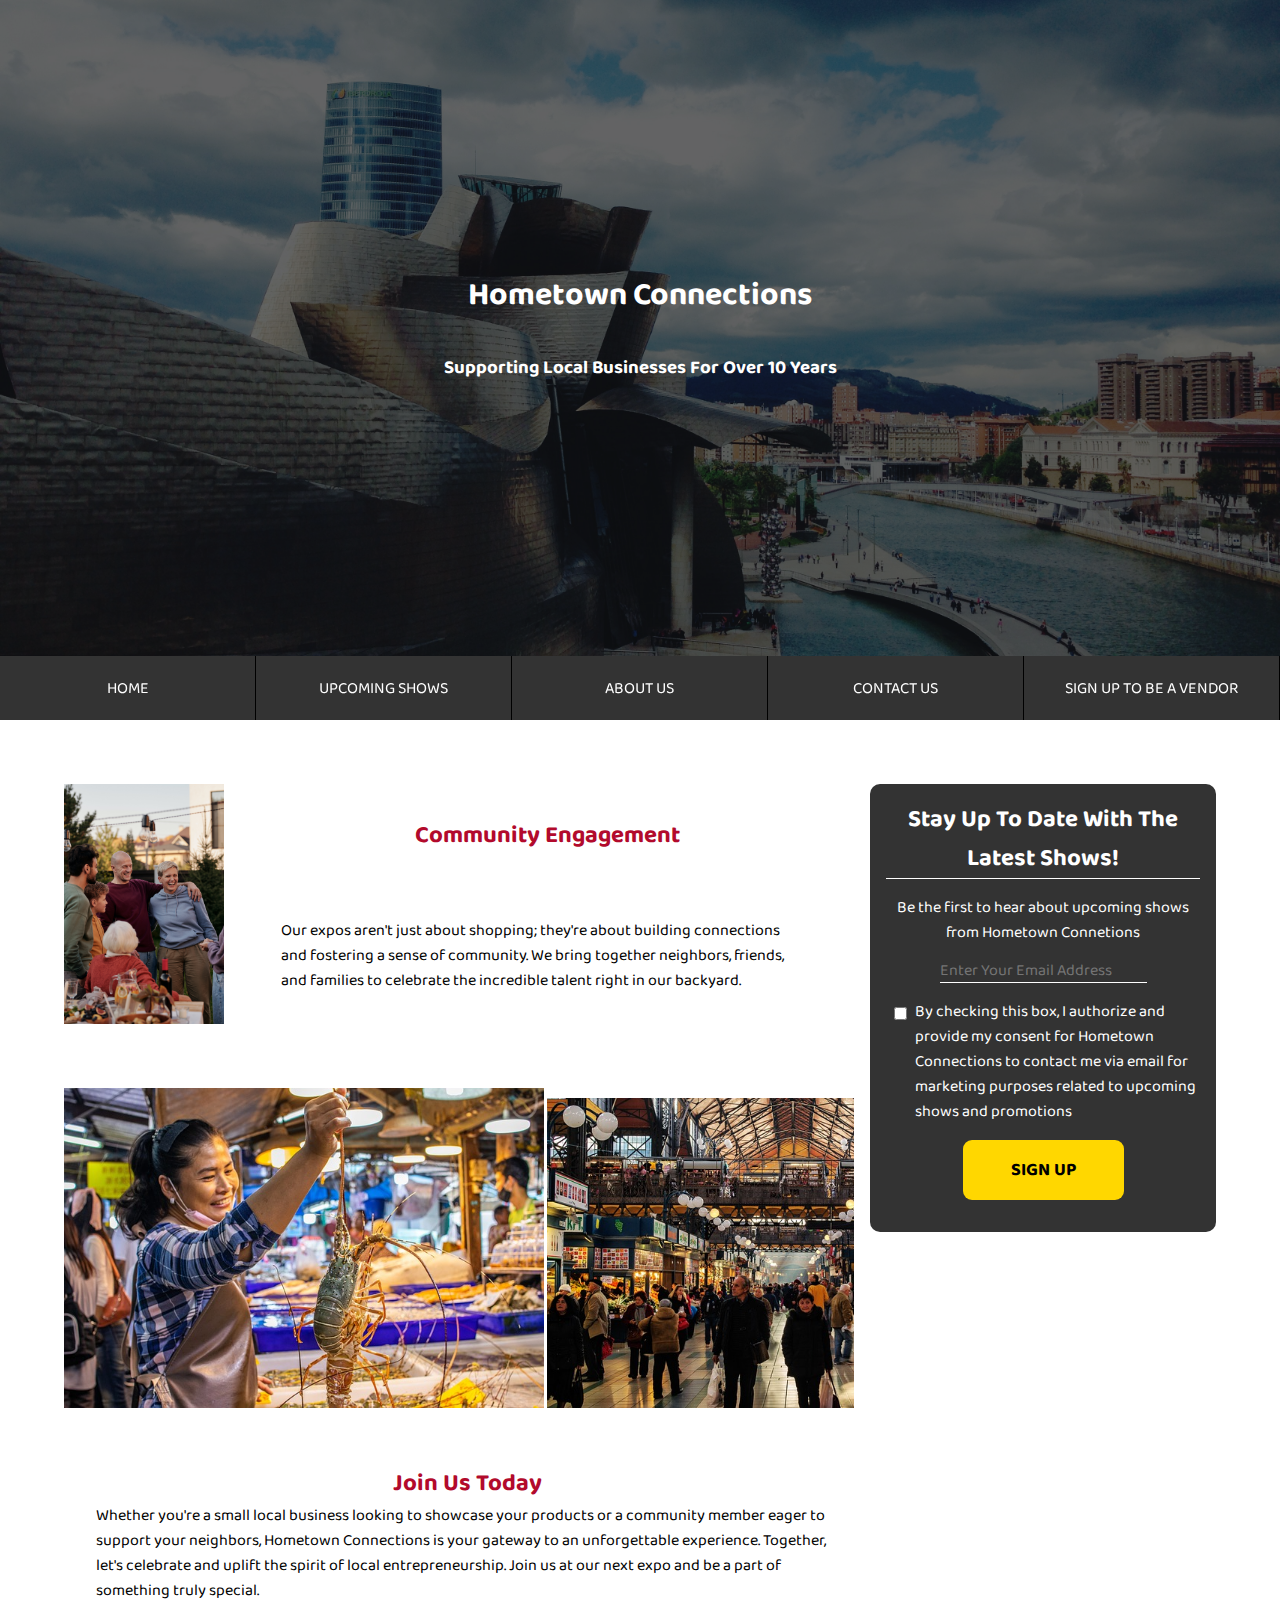
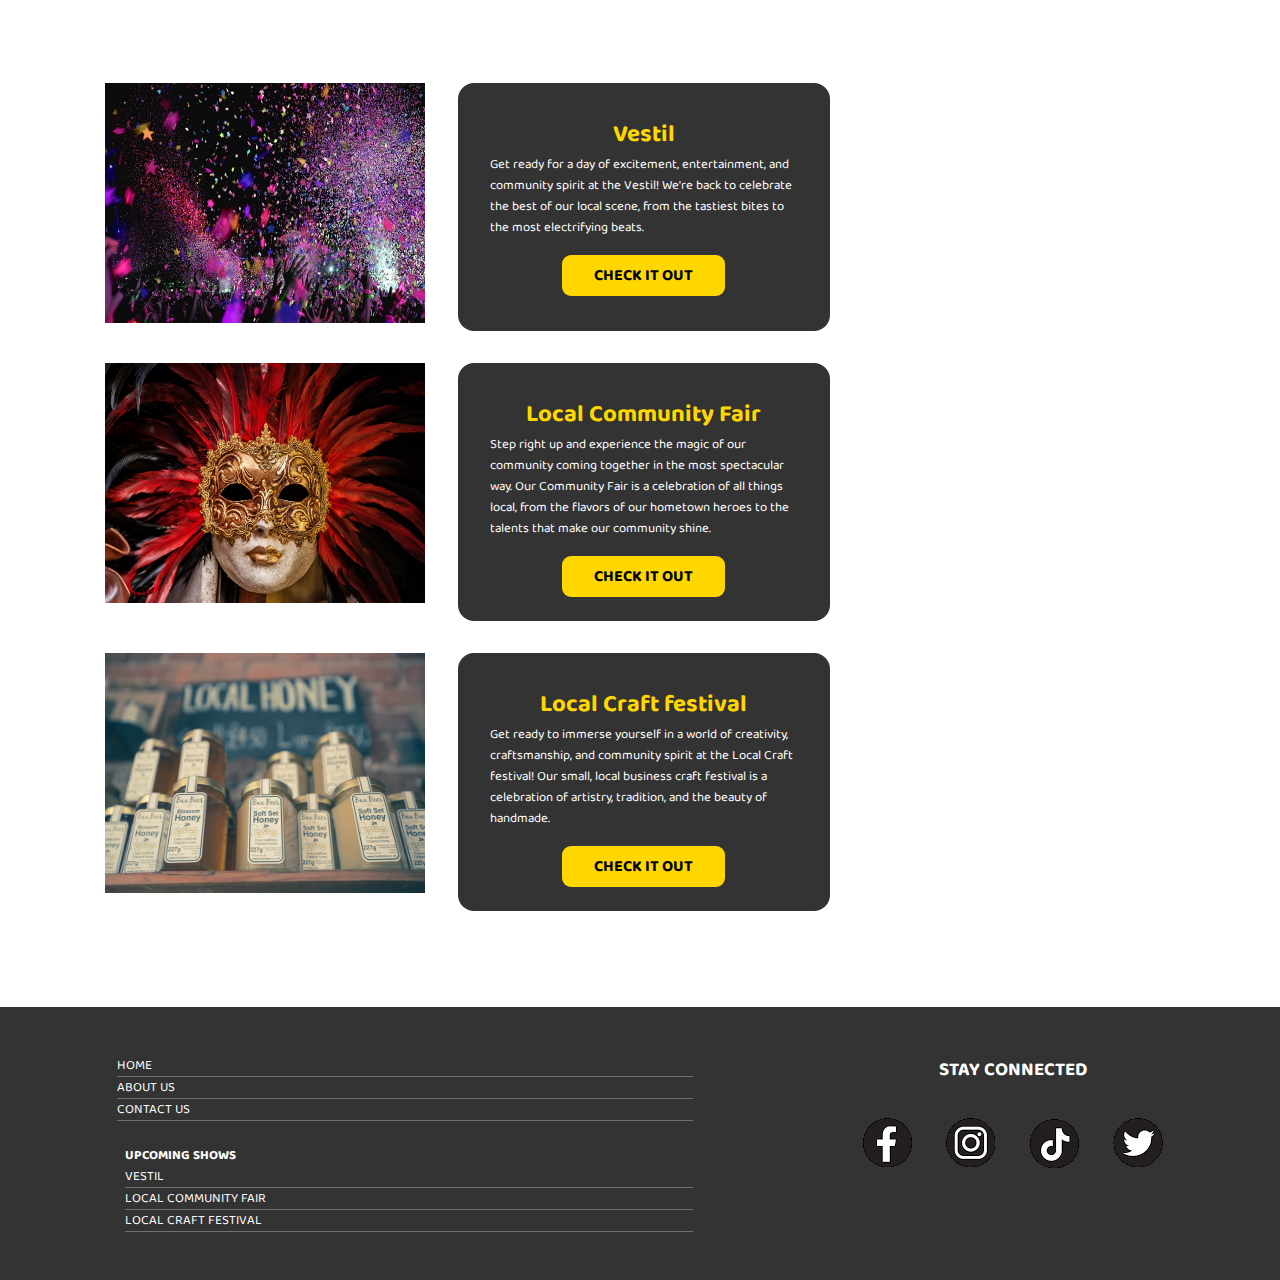
<file: index.html>
<!DOCTYPE html>
<html lang="en">
<head>
    <meta charset="UTF-8">
    <meta http-equiv="X-UA-Compatible" content="IE=edge">
    <meta name="viewport" content="width=device-width, initial-scale=1.0">
    <meta name="description" content=Local Vendors, Shop small and supprt your local businesses!>
    
    <link rel="stylesheet" href="./index.css">
    <link rel="shortcut icon" href="./images/favicon.ico" type="image/x-icon">
    <script defer src="nav.js"></script>
    
    <title>Hometown Connections</title>

    <!-- google font -->
    <link rel="preconnect" href="https://fonts.googleapis.com">
    <link rel="preconnect" href="https://fonts.gstatic.com" crossorigin>
    <link href="https://fonts.googleapis.com/css2?family=Baloo+2&family=Dancing+Script&family=Pacifico&display=swap" rel="stylesheet">

</head>
<body>
    <header class="home-header">
        <div class="background-cover"></div>
        <div class="background"></div>

        <h1>Hometown Connections</h1>
        <h3>Supporting Local Businesses For Over 10 Years</h3>

        <nav>
            <div id="menu-btn">
                <div class="bar bar1"></div>
                <div class="bar bar2"></div>
                <div class="bar bar3"></div>
            </div>
            <aside id="nav-links">
                <a href="./index.html">HOME</a>
                <button id="drop-down">UPCOMING SHOWS</button>
                    <div id="drop-down-menu">
                        <a href="./shows/vestil.html">VESTIL</a>
                        <a href="./shows/local-community-fair.html">LOCAL COMMUNITY FAIR</a>
                        <a href="./shows/local-craft-festival.html">LOCAL CRAFT FESTIVAL</a>
                    </div>
                <a href="./other-html/about-us.html">ABOUT US</a>
                <a href="./other-html/contact-us.html">CONTACT US</a>
                <a href="./other-html/vendor-signup.html">SIGN UP TO BE A VENDOR</a>
            </aside>
        </nav>
    </header>
    

<div class="full-screen-wrapper">
    <div class="full-screen">
        <section class="main-content">
            <h2 class="main-content-title">Community Engagement</h2>
            <img src="./images/fanily-outdoor.jpg" alt="family outside laughing">
            <p class="main-content-text">
                Our expos aren't just about shopping; they're about building connections and fostering a sense of community. We bring together neighbors, friends, and families to celebrate the incredible talent right in our backyard.
            </p>
        </section>

        <section class="carousel-wrapper">
            <div class="carousel">
                <img src="./images/vendor1.jpg" alt="Vendor Selling Homemade Crafts">
                <img src="./images/vendor2.jpg" alt="Expo Marketpalce">
                <img src="./images/vendor3.jpg" alt="Expo Marketpalce">
                <img src="./images/vendor4.jpg" alt="Food Vendor">
                <img src="./images/vendor5.jpg" alt="Vendor selling homemade jams">
                <img src="./images/vendor1.jpg" alt="vendor selling homemade crafts">
            </div>
        </section>

        <section class="sub-main-content">
            <h2>Join Us Today</h2>
            <p>
                Whether you're a small local business looking to showcase your products or a community member eager to support your neighbors, Hometown Connections is your gateway to an unforgettable experience.

                Together, let's celebrate and uplift the spirit of local entrepreneurship. Join us at our next expo and be a part of something truly special.
            </p>
        </section>

        
        <div id="show-link-wrapper">
            <div class="show-link">
                <a href="./shows/vestil.html"><img src="./images/festival.jpg" alt="festival"></a>

                <div class="show-link-text">
                    <h2>Vestil</h2>
                    <p>
                        Get ready for a day of excitement, entertainment, and community spirit at the Vestil! We're back to celebrate the best of our local scene, from the tastiest bites to the most electrifying beats.
                    </p><br>

                    <a href="./shows/vestil.html">CHECK IT OUT</a>
                </div>
            </div>

            <div class="show-link">
                <a href="./shows/local-community-fair.html"><img src="./images/mask.jpg" alt="Mask"></a>

                <div class="show-link-text">
                    <h2>Local Community Fair</h2>
                    <p>
                        Step right up and experience the magic of our community coming together in the most spectacular way. Our Community Fair is a celebration of all things local, from the flavors of our hometown heroes to the talents that make our community shine.
                    </p><br>

                    <a href="./shows/local-community-fair.html">CHECK IT OUT</a>
                </div>
            </div>

            <div class="show-link">
                <a href="./shows/local-craft-festival.html"><img src="./images/jams.jpg" alt="Signs hanging on a tree"></a>

                <div class="show-link-text">
                    <h2>Local Craft festival</h2>
                    <p>
                        Get ready to immerse yourself in a world of creativity, craftsmanship, and community spirit at the Local Craft festival! Our small, local business craft festival is a celebration of artistry, tradition, and the beauty of handmade.
                    </p><br>

                    <a href="./shows/local-craft-festival.html">CHECK IT OUT</a>
                </div>
            </div>
        </div>
    </div>

    <form action="" class="email-collector">
        <h2>Stay Up To Date With The Latest Shows!</h2>
        <p>Be the first to hear about upcoming shows from Hometown Connetions</p>
        <input type="text" placeholder="Enter Your Email Address" autocomplete="email" id="email"
        name="email" required>
        <div class="terms">
            <input type="checkbox" name="terms" id="terms" required>
            <p>
                By checking this box, I authorize and provide my consent for Hometown Connections to contact me via email for marketing purposes related to upcoming shows and promotions
            </p>
        </div>
        <input id="submit" type="submit" value="SIGN UP">
    </form>
</div>
 
    <footer>
        <div class="footer-links">
            <a href="./index.html">HOME</a>
            <a href="./other-html/about-us.html">ABOUT US</a>
            <a href="./other-html/contact-us.html">CONTACT US</a>

            <div class="new-shows">
                <p>UPCOMING SHOWS</p>
                <a href="./shows/vestil.html">VESTIL</a>
                <a href="./shows/local-community-fair.html">LOCAL COMMUNITY FAIR</a>
                <a href="./shows/local-craft-festival.html">LOCAL CRAFT FESTIVAL</a>
            </div>
        </div>

        <div class="social-wrapper">
            <h3>STAY CONNECTED</h3>
            <div class="social-links">
                <a href="#"><img src="./images/facebook.png" alt="Facebook Link"></a>
                <a href="#"><img src="./images/instagram.png" alt="Instagram Link"></a>
                <a href="#"><img src="./images/ticktok.png" alt="Tiktok Link"></a>
                <a href="#"><img src="./images/twitter.png" alt="Twitter Link"></a>
            </div>
        </div>  
    </footer>  
</body>
</html>
</file>
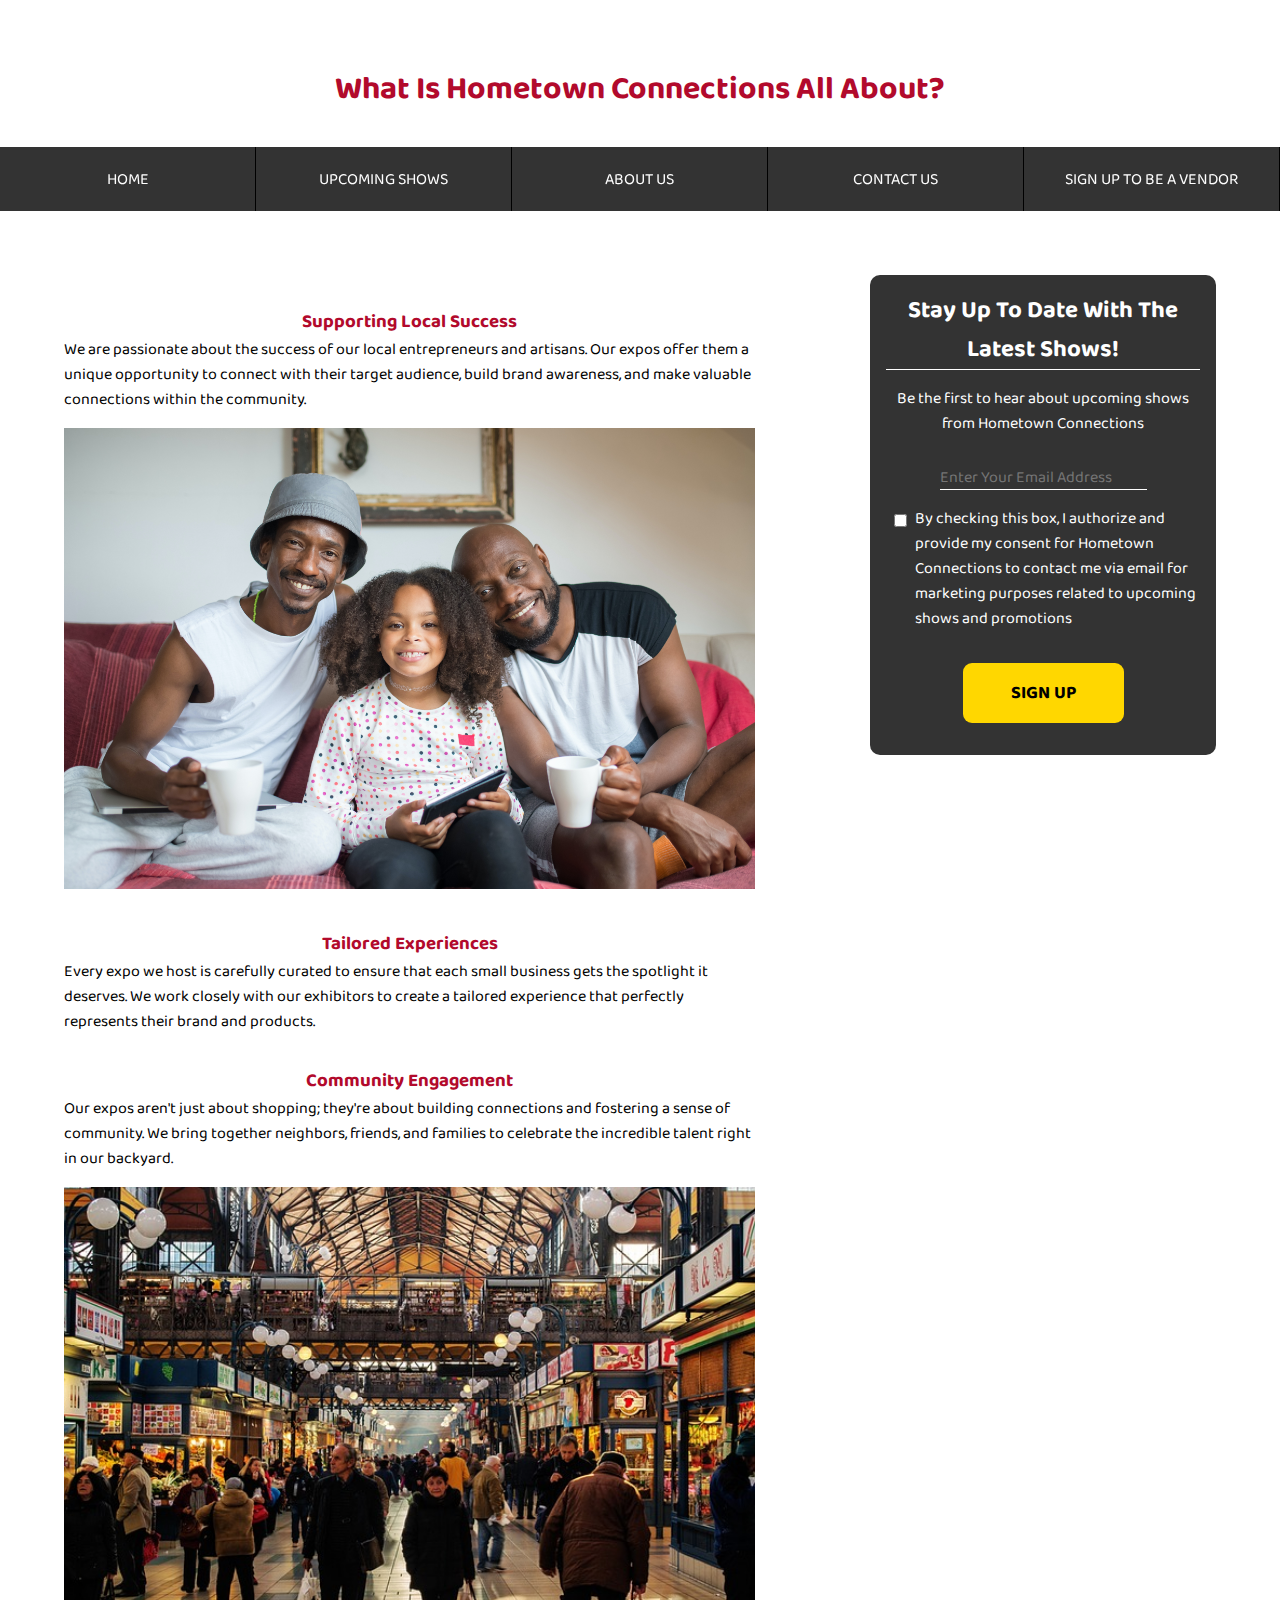
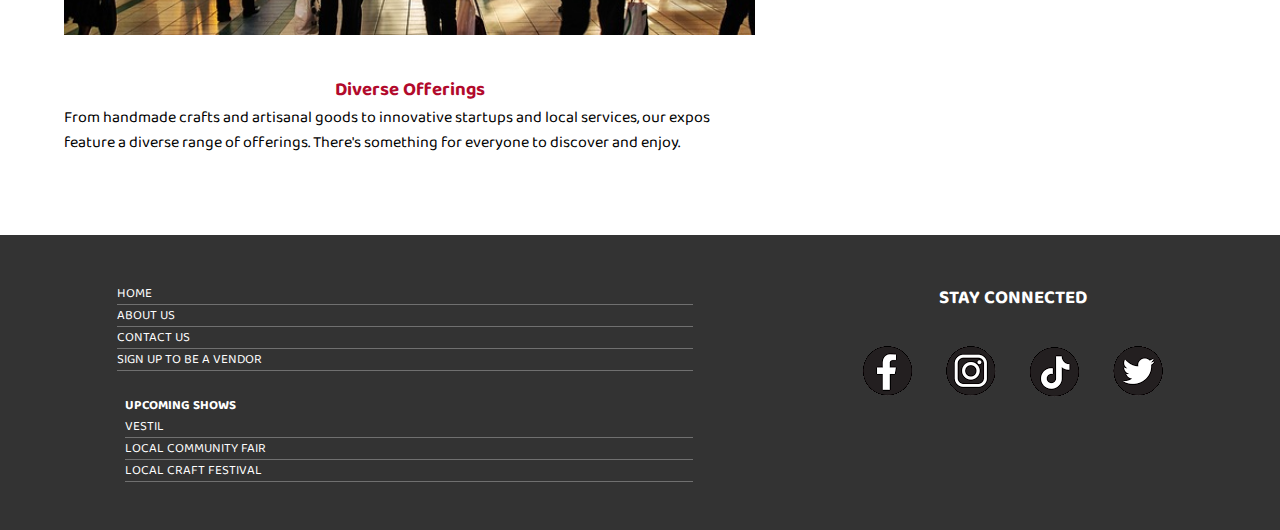
<file: other-html/about-us.html>
<!DOCTYPE html>
<html lang="en">
<head>
    <meta charset="UTF-8">
    <meta http-equiv="X-UA-Compatible" content="IE=edge">
    <meta name="viewport" content="width=device-width, initial-scale=1.0">
    <meta name="description" content=Local Vendors, Shop small and supprt your local businesses!>

    <link rel="stylesheet" href="../index.css">
    <link rel="stylesheet" href="../other-css/aboutus.css">
    <link rel="shortcut icon" href="../images/favicon.ico" type="image/x-icon">
    <script defer src="../nav.js"></script>

    <title>Hometown Connections</title>

    <!-- google font -->
    <link rel="preconnect" href="https://fonts.googleapis.com">
    <link rel="preconnect" href="https://fonts.gstatic.com" crossorigin>
    <link href="https://fonts.googleapis.com/css2?family=Baloo+2&family=Dancing+Script&family=Pacifico&display=swap" rel="stylesheet">

</head>
<body>   
    <header class="aboutus-header">
        <nav>
            <div id="menu-btn">
                <div class="bar bar1"></div>
                <div class="bar bar2"></div>
                <div class="bar bar3"></div>
            </div>
            <aside id="nav-links">
                <a href="../index.html">HOME</a>
                <button id="drop-down">UPCOMING SHOWS</button>
                <div id="drop-down-menu">
                    <a href="../shows/vestil.html">VESTIL</a>
                    <a href="../shows/local-community-fair.html">LOCAL COMMUNITY FAIR</a>
                    <a href="../shows/local-craft-festival.html">LOCAL CRAFT FESTIVAL</a>
                </div>
                <a href="./about-us.html">ABOUT US</a>
                <a href="./contact-us.html">CONTACT US</a>
                <a href="./vendor-signup.html">SIGN UP TO BE A VENDOR</a>
            </aside>
        </nav>
        
        <h1>What Is Hometown Connections All About?</h1>
    </header>
    
    <section class="about-us-content-wrapper">
        <div class="about-us-content">
        <div class="about-us-item">
            <h3>Supporting Local Success</h3>
            <p>
                We are passionate about the success of our local entrepreneurs and artisans. Our expos offer them a unique opportunity to connect with their target audience, build brand awareness, and make valuable connections within the community.
            </p>
        </div>
        <img class="about-us-img" src="../images/family-indoor.jpg" alt="family sitting on couch">

        <div class="about-us-item">
            <h3>Tailored Experiences</h3>
            <p>
                Every expo we host is carefully curated to ensure that each small business gets the spotlight it deserves. We work closely with our exhibitors to create a tailored experience that perfectly represents their brand and products.
            </p>
        </div>

        <div class="about-us-item">
            <h3>Community Engagement</h3>
            <p>
                Our expos aren't just about shopping; they're about building connections and fostering a sense of community. We bring together neighbors, friends, and families to celebrate the incredible talent right in our backyard.
            </p>
        </div>
        <img src="../images/vendor2.jpg" alt="small business Expo" class="about-us-img">

        <div class="about-us-item">
            <h3>Diverse Offerings</h3>
            <p>
                From handmade crafts and artisanal goods to innovative startups and local services, our expos feature a diverse range of offerings. There's something for everyone to discover and enjoy.
            </p>
        </div>
    </div>
        <form action="" class="email-collector">
            <h2>Stay Up To Date With The Latest Shows!</h2>
            <p>Be the first to hear about upcoming shows from Hometown Connections  </p>
            <input type="text" placeholder="Enter Your Email Address" autocomplete="email" id="email"
            name="email" required>
            <div class="terms">
                <input type="checkbox" name="terms" id="terms" required>
                <p>
                    By checking this box, I authorize and provide my consent for Hometown Connections to contact me via email for marketing purposes related to upcoming shows and promotions
                </p>
            </div>
            <input id="submit" type="submit" value="SIGN UP">
        </form>
    </section>

    

    <footer>
        <div class="footer-links">
            <a href="../index.html">HOME</a>
            <a href="./about-us.html">ABOUT US</a>
            <a href="./contact-us.html">CONTACT US</a>
            <a href="./vendor-signup.html">SIGN UP TO BE A VENDOR</a>

            <div class="new-shows">
                <p>UPCOMING SHOWS</p>
                <a href="../shows/vestil.html">VESTIL</a>
                <a href="../shows/local-community-fair.html">LOCAL COMMUNITY FAIR</a>
                <a href="../shows/local-craft-festival.html">LOCAL CRAFT FESTIVAL</a>
            </div>
        </div>

        <div class="social-wrapper">
            <h3>STAY CONNECTED</h3>
            <div class="social-links">
                <a href="#"><img src="../images/facebook.png" alt="Facebook Link"></a>
                <a href="#"><img src="../images/instagram.png" alt="Instagram Link"></a>
                <a href="#"><img src="../images/ticktok.png" alt="Tiktok Link"></a>
                <a href="#"><img src="../images/twitter.png" alt="Twitter Link"></a>
            </div>
        </div>  
    </footer>
</body>
</html>
</file>
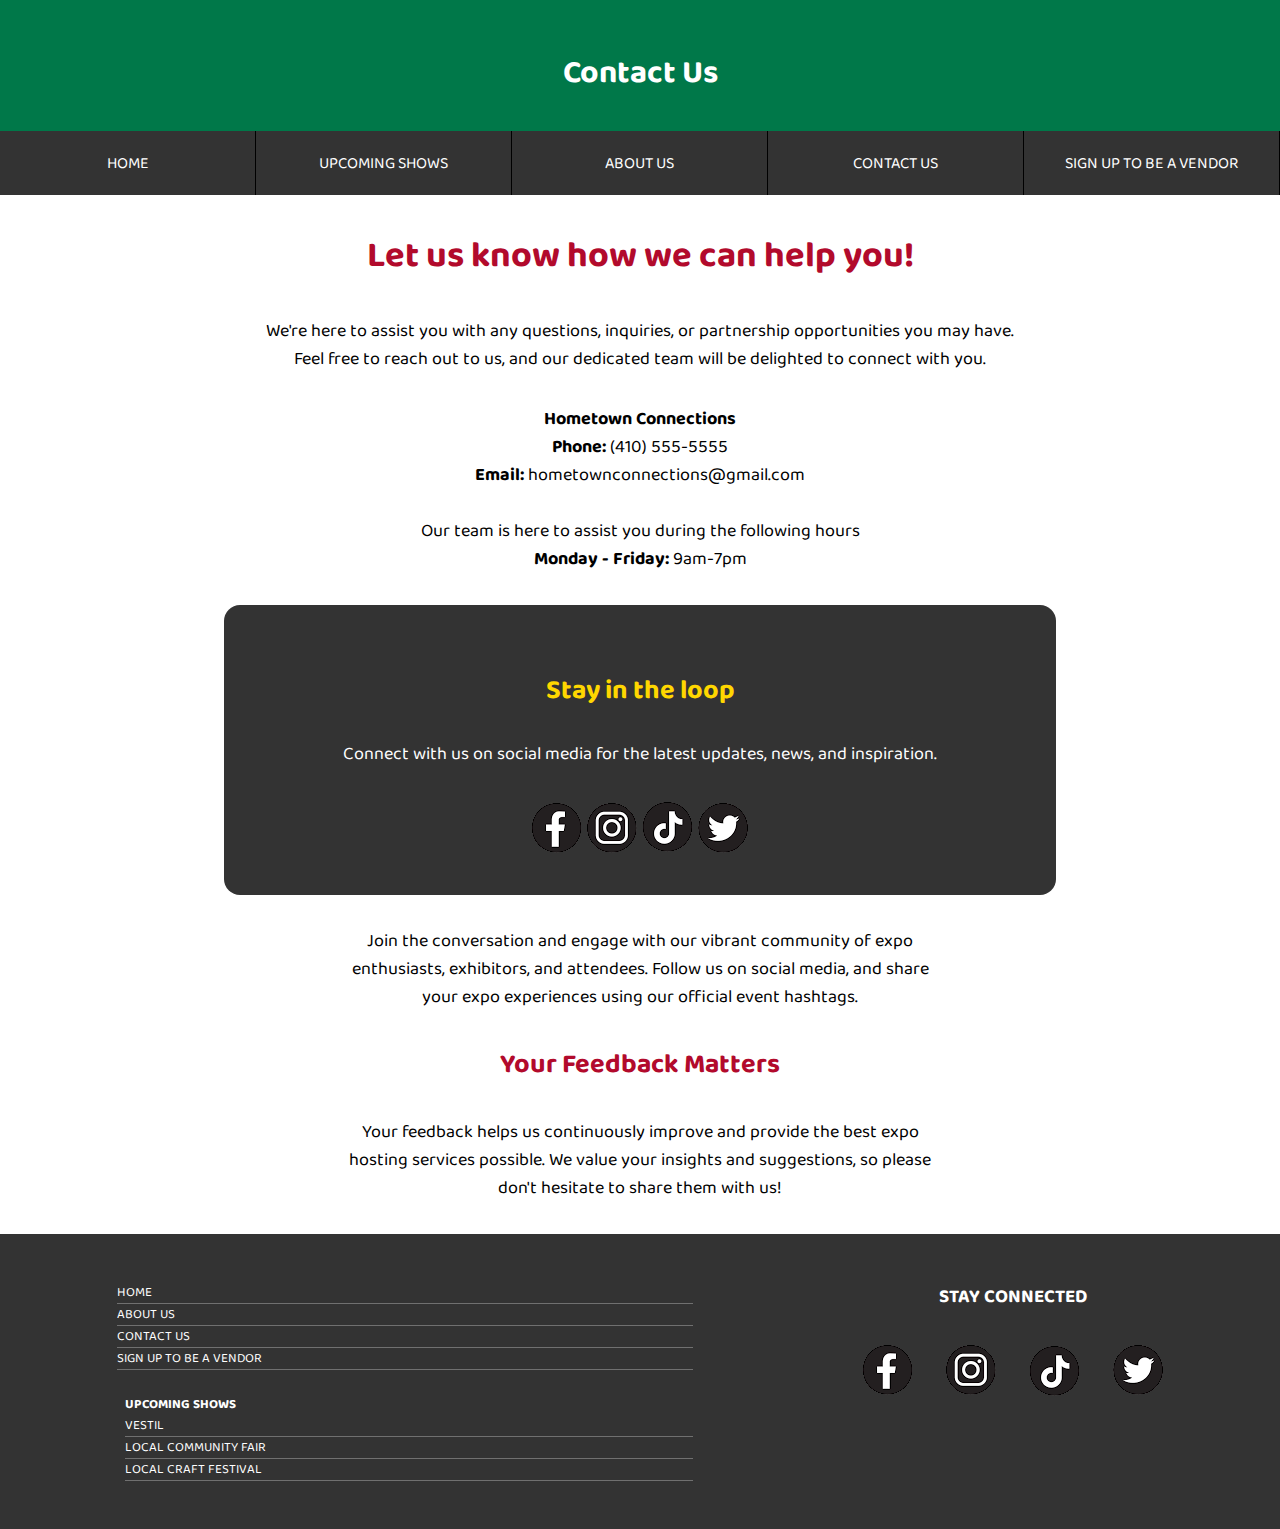
<file: other-html/contact-us.html>
<!DOCTYPE html>
<html lang="en">
<head>
    <meta charset="UTF-8">
    <meta http-equiv="X-UA-Compatible" content="IE=edge">
    <meta name="viewport" content="width=device-width, initial-scale=1.0">
    <meta name="description" content=Local Vendors, Shop small and supprt your local businesses!>

    <link rel="stylesheet" href="../index.css">
    <link rel="stylesheet" href="../other-css/contact-us.css">
    <link rel="shortcut icon" href="../images/favicon.ico" type="image/x-icon">
    <script defer src="../nav.js"></script>

    <title>Hometown Connections</title>

    <!-- google font -->
    <link rel="preconnect" href="https://fonts.googleapis.com">
    <link rel="preconnect" href="https://fonts.gstatic.com" crossorigin>
    <link href="https://fonts.googleapis.com/css2?family=Baloo+2&family=Dancing+Script&family=Pacifico&display=swap" rel="stylesheet">

</head>
<body>
    <header class="contact-us-header">
        <h1>Contact Us</h1>
        <nav>
            <div id="menu-btn">
                <div class="bar bar1"></div>
                <div class="bar bar2"></div>
                <div class="bar bar3"></div>
            </div>
            <aside id="nav-links">
                <a href="../index.html">HOME</a>
                <button id="drop-down">UPCOMING SHOWS</button>
                <div id="drop-down-menu">
                    <a href="../shows/vestil.html">VESTIL</a>
                    <a href="../shows/local-community-fair.html">LOCAL COMMUNITY FAIR</a>
                    <a href="../shows/local-craft-festival.html">LOCAL CRAFT FESTIVAL</a>
                </div>
                <a href="./about-us.html">ABOUT US</a>
                <a href="./contact-us.html">CONTACT US</a>
                <a href="./vendor-signup.html">SIGN UP TO BE A VENDOR</a>
            </aside>
        </nav>
    </header>

    <section class="contact-us-content">
        <h1>Let us know how we can help you!</h1>
        <p class="top">
            We're here to assist you with any questions, inquiries, or partnership opportunities you may have. Feel free to reach out to us, and our dedicated team will be delighted to connect with you.
        </p>
        <div class="contact-wrapper">
            <p class="contact-info">
                <b>Hometown Connections</b><br>
                <b>Phone:</b> (410) 555-5555 <br>
                <b>Email:</b> hometownconnections@gmail.com <br><br>
                    
                Our team is here to assist you during the following hours
                <br>
                <b>Monday - Friday:</b> 9am-7pm
            </p>
            <div class="link-wrapper">
                <div class="social-text-wrapper">
                    <p>
                    <h2>Stay in the loop</h2><br> 
                        Connect with us on social media for the latest updates, news, and inspiration.
                    </p>
                </div>
                <a href="#"><img src="../images/facebook.png" alt="Facebook"></a>
                <a href="#"><img src="../images/instagram.png" alt="Instagram"></a>
                <a href="#"><img src="../images/ticktok.png" alt="ticktok"></a>
                <a href="#"><img src="../images/twitter.png" alt="twitter"></a>
            </div>
        </div>
        <div class="full-screen">
            <p class="grid-item1">
                Join the conversation and engage with our vibrant community of expo enthusiasts, exhibitors, and attendees. Follow us on social media, and share your expo experiences using our official event hashtags.
            </p>
            <h2 class="grid-item2">Your Feedback Matters</h2>
            <p class="grid-item3">
                Your feedback helps us continuously improve and provide the best expo hosting services possible. We value your insights and suggestions, so please don't hesitate to share them with us!
            </p>
        </div>
 

    </section>

    
    <footer>
        <div class="footer-links">
            <a href="../index.html">HOME</a>
            <a href="./about-us.html">ABOUT US</a>
            <a href="./contact-us.html">CONTACT US</a>
            <a href="./vendor-signup.html">SIGN UP TO BE A VENDOR</a>

            <div class="new-shows">
                <p>UPCOMING SHOWS</p>
                <a href="../shows/vestil.html">VESTIL</a>
                <a href="../shows/local-community-fair.html">LOCAL COMMUNITY FAIR</a>
                <a href="../shows/local-craft-festival.html">LOCAL CRAFT FESTIVAL</a>
            </div>
        </div>

        <div class="social-wrapper">
            <h3>STAY CONNECTED</h3>
            <div class="social-links">
                <a href="#"><img src="../images/facebook.png" alt="Facebook Link"></a>
                <a href="#"><img src="../images/instagram.png" alt="Instagram Link"></a>
                <a href="#"><img src="../images/ticktok.png" alt="Tiktok Link"></a>
                <a href="#"><img src="../images/twitter.png" alt="Twitter Link"></a>
            </div>
        </div>  
    </footer>    
</body>
</html>
</file>
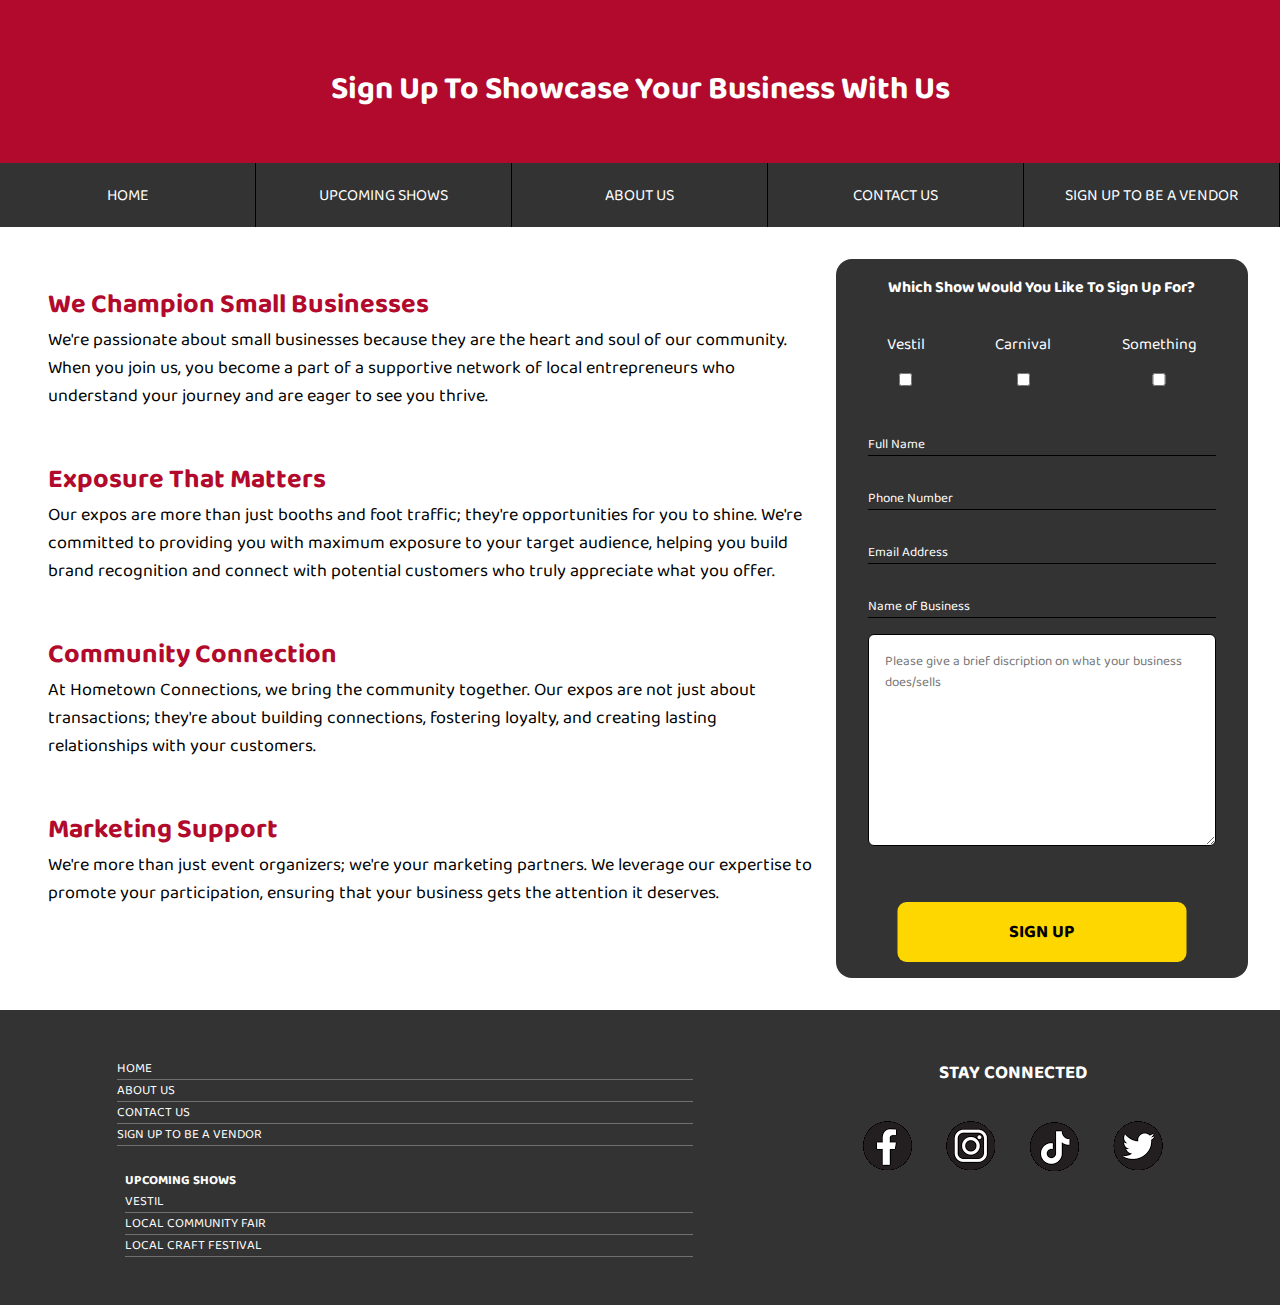
<file: other-html/vendor-signup.html>
<!DOCTYPE html>
<html lang="en">
<head>
    <meta charset="UTF-8">
    <meta http-equiv="X-UA-Compatible" content="IE=edge">
    <meta name="viewport" content="width=device-width, initial-scale=1.0">
    <meta name="description" content=Local Vendors, Shop small and supprt your local businesses!>

    <link rel="stylesheet" href="../index.css">
    <link rel="stylesheet" href="../other-css/vendor-signup.css">
    <link rel="shortcut icon" href="../images/favicon.ico" type="image/x-icon">
    <script defer src="../nav.js"></script>

    <title>Hometown Connections</title>

    <!-- google font -->
    <link rel="preconnect" href="https://fonts.googleapis.com">
    <link rel="preconnect" href="https://fonts.gstatic.com" crossorigin>
    <link href="https://fonts.googleapis.com/css2?family=Baloo+2&family=Dancing+Script&family=Pacifico&display=swap" rel="stylesheet">

</head>
<body>
    <header class="sign-up-header">
        <h1>Sign Up To Showcase Your Business With Us</h1>
        <nav>
            <div id="menu-btn">
                <div class="bar bar1"></div>
                <div class="bar bar2"></div>
                <div class="bar bar3"></div>
            </div>
            <aside id="nav-links">
                <a href="../index.html">HOME</a>
                <button id="drop-down">UPCOMING SHOWS</button>
                <div id="drop-down-menu">
                    <a href="../shows/vestil.html">VESTIL</a>
                    <a href="../shows/local-community-fair.html">LOCAL COMMUNITY FAIR</a>
                    <a href="../shows/local-craft-festival.html">LOCAL CRAFT FESTIVAL</a>
                </div>
                <a href="./about-us.html">ABOUT US</a>
                <a href="./contact-us.html">CONTACT US</a>
                <a href="./vendor-signup.html">SIGN UP TO BE A VENDOR</a>
            </aside>
        </nav>
    </header>

<section class="signup-wrapper">
    <article class="content">
        <h2>We Champion Small Businesses</h2>
        <p>
            We're passionate about small businesses because they are the heart and soul of our community. When you join us, you become a part of a supportive network of local entrepreneurs who understand your journey and are eager to see you thrive.
        </p>

        <h2>Exposure That Matters</h2>
        <p>
            Our expos are more than just booths and foot traffic; they're opportunities for you to shine. We're committed to providing you with maximum exposure to your target audience, helping you build brand recognition and connect with potential customers who truly appreciate what you offer.
        </p>

        <h2>Community Connection</h2>
        <p>
            At Hometown Connections, we bring the community together. Our expos are not just about transactions; they're about building connections, fostering loyalty, and creating lasting relationships with your customers.
        </p>

        <h2>Marketing Support</h2>
        <p>
            We're more than just event organizers; we're your marketing partners. We leverage our expertise to promote your participation, ensuring that your business gets the attention it deserves.
        </p>

    </article>
    <form action="" id="form">
        <h4 for="show">Which Show Would You Like To Sign Up For?</h4>

        <div class="show-selection">
            <label for="vestil">Vestil<input type="checkbox" id="vestil" name="vestil"></label>
            <label for="carnival">Carnival<input type="checkbox" id="carnival" name="show"></label>
            <label for="something">Something<input type="checkbox" id="something" name="something"></label>
        </div>

        <div class="info">
            <input type="text" name="name" id="name" placeholder="Full Name" autocomplete="name" required>
            <input type="tel" name="tel" id="tel" placeholder="Phone Number" autocomplete="tel" required>
            <input type="text" id="email"name="email" placeholder="Email Address" autocomplete="email" required>
            <input type="text" placeholder="Name of Business" name="organization" id="organization" autocomplete="organization" required>
            <textarea type="textarea" name="description" id="description" placeholder="Please give a brief discription on what your business does/sells" cols="30" rows="10"></textarea>
        </div>

        <input type="submit" value="SIGN UP" class="vendor-submit">
    </form>
</section>

    <footer>
        <div class="footer-links">
            <a href="../index.html">HOME</a>
            <a href="./about-us.html">ABOUT US</a>
            <a href="./contact-us.html">CONTACT US</a>
            <a href="./vendor-signup.html">SIGN UP TO BE A VENDOR</a>

            <div class="new-shows">
                <p>UPCOMING SHOWS</p>
                <a href="../shows/vestil.html">VESTIL</a>
                <a href="../shows/local-community-fair.html">LOCAL COMMUNITY FAIR</a>
                <a href="../shows/local-craft-festival.html">LOCAL CRAFT FESTIVAL</a>
            </div>
        </div>

        <div class="social-wrapper">
            <h3>STAY CONNECTED</h3>
            <div class="social-links">
                <a href="#"><img src="../images/facebook.png" alt="Facebook Link"></a>
                <a href="#"><img src="../images/instagram.png" alt="Instagram Link"></a>
                <a href="#"><img src="../images/ticktok.png" alt="Tiktok Link"></a>
                <a href="#"><img src="../images/twitter.png" alt="Twitter Link"></a>
            </div>
        </div>  
    </footer>
    
    
</body>
</html>
</file>
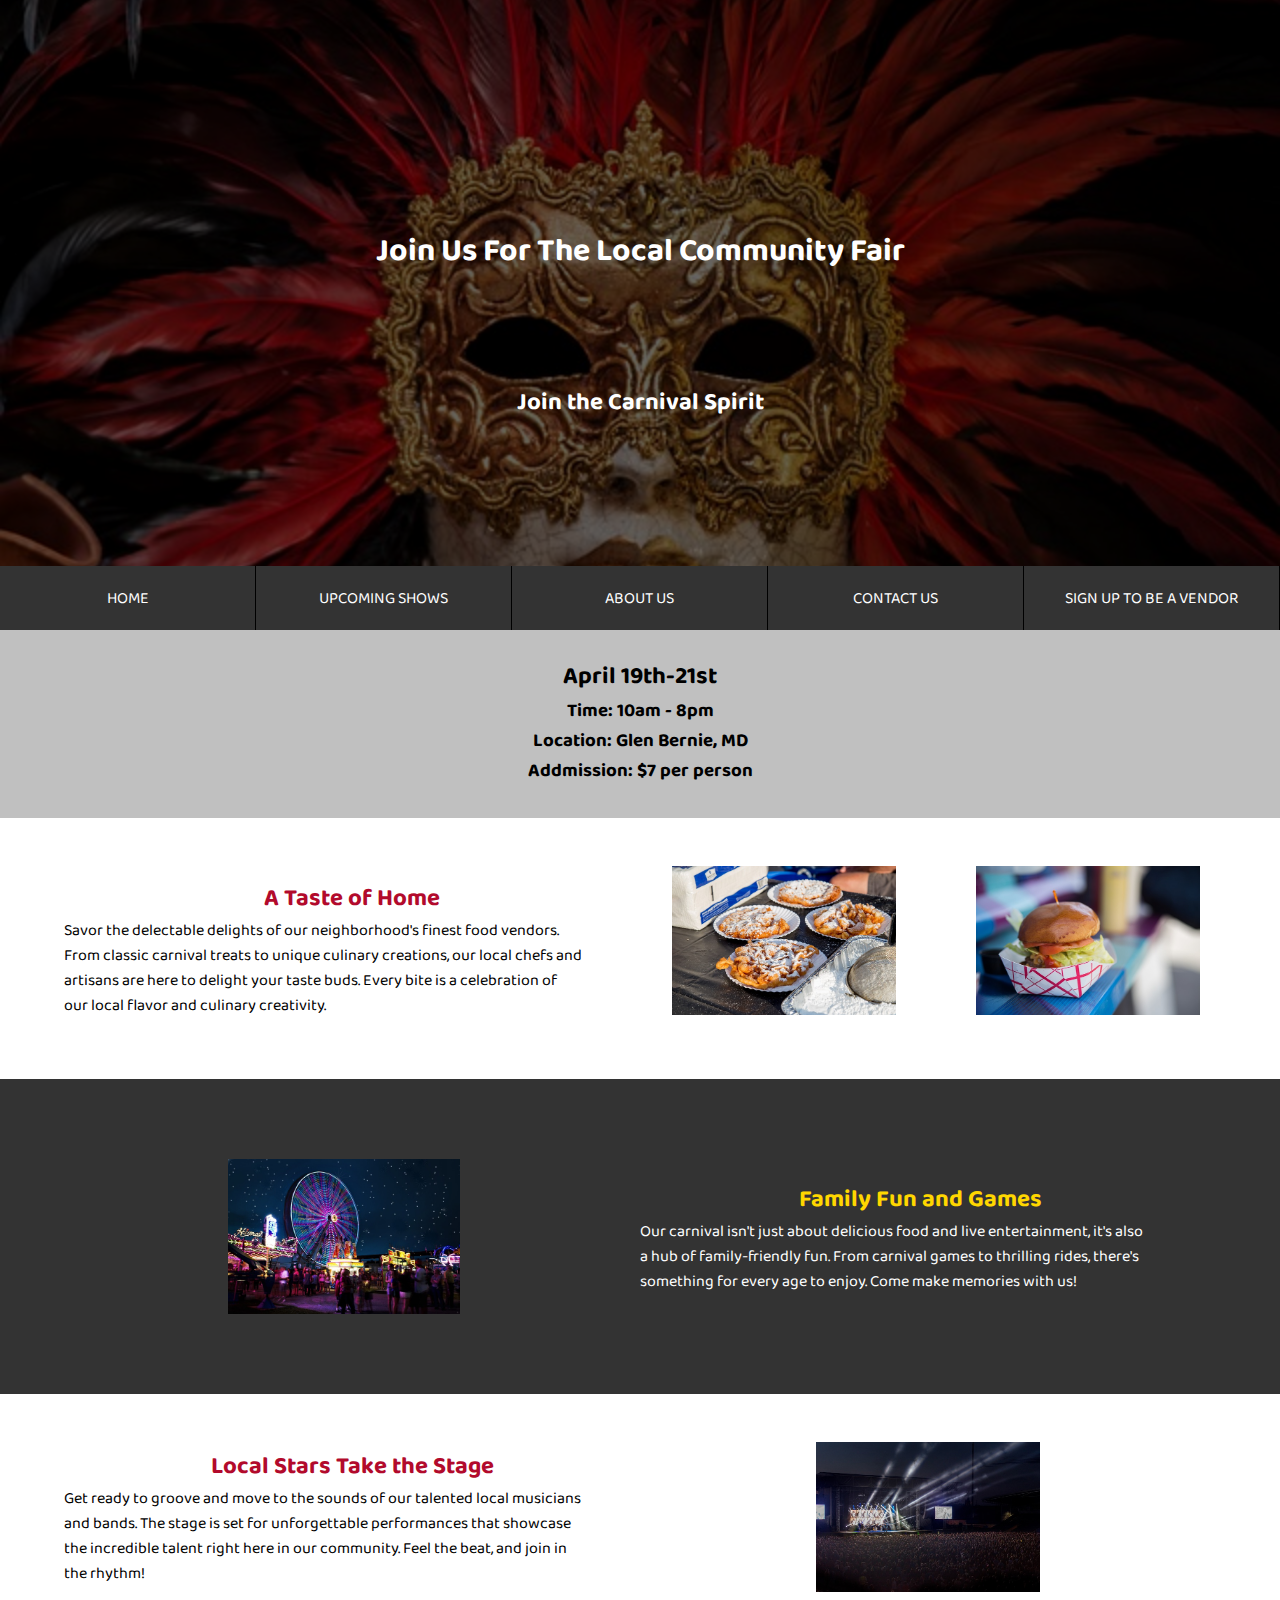
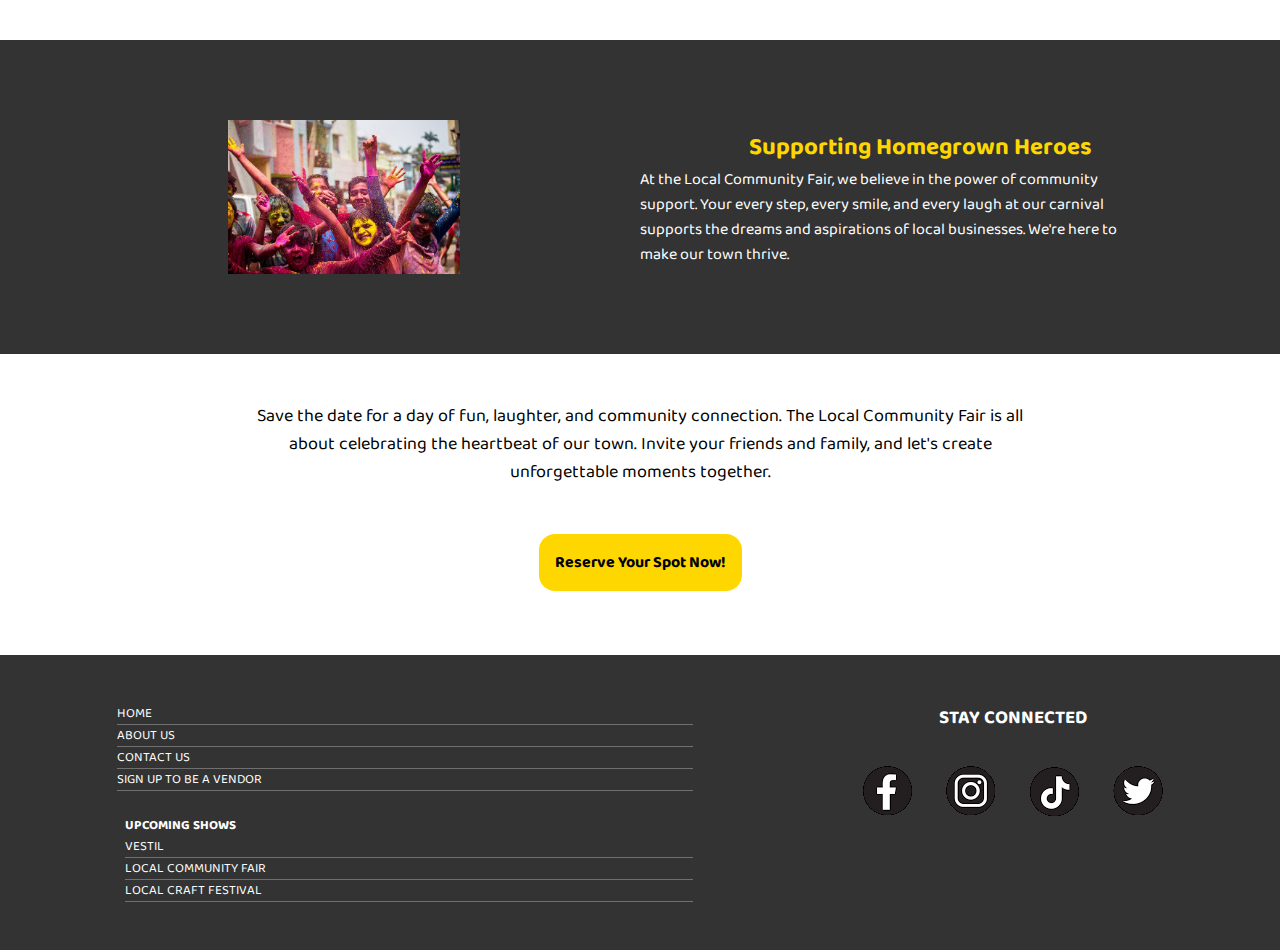
<file: shows/local-community-fair.html>
<!DOCTYPE html>
<html lang="en">
<head>
    <meta charset="UTF-8">
    <meta http-equiv="X-UA-Compatible" content="IE=edge">
    <meta name="viewport" content="width=device-width, initial-scale=1.0">
    <meta name="description" content=Local Vendors, Shop small and supprt your local businesses!>

    <link rel="stylesheet" href="../index.css">
    <link rel="stylesheet" href="./show-pages.css">
    <link rel="shortcut icon" href="../images/favicon.ico" type="image/x-icon">
    <script defer src="../nav.js"></script>

    <title>Hometown Connections</title>

    <!-- google font -->
    <link rel="preconnect" href="https://fonts.googleapis.com">
    <link rel="preconnect" href="https://fonts.gstatic.com" crossorigin>
    <link href="https://fonts.googleapis.com/css2?family=Baloo+2&family=Dancing+Script&family=Pacifico&display=swap" rel="stylesheet">

</head>
<body>
    <header class="show-header" id="fair">
        <div class="background-img"></div>
        <h1>Join Us For The Local Community Fair</h1>
        <h2>Join the Carnival Spirit</h2>

        <nav>
            <div id="menu-btn">
                <div class="bar bar1"></div>
                <div class="bar bar2"></div>
                <div class="bar bar3"></div>
            </div>
            <aside id="nav-links">
                <a href="../index.html">HOME</a>
                <button id="drop-down">UPCOMING SHOWS</button>
                <div id="drop-down-menu">
                    <a href="./vestil.html">VESTIL</a>
                    <a href="./local-community-fair.html">LOCAL COMMUNITY FAIR</a>
                    <a href="./local-craft-festival.html">LOCAL CRAFT FESTIVAL</a>
                </div>
                <a href="../other-html/about-us.html">ABOUT US</a>
                <a href="../other-html/contact-us.html">CONTACT US</a>
                <a href="../other-html/vendor-signup.html">SIGN UP TO BE A VENDOR</a>
            </aside>
        </nav>

    </header>

    <section class="show-info">
        <h2>April 19th-21st</h2>
        <h3>
            Time: 10am - 8pm<br>
            Location:  Glen Bernie, MD<br>
            Addmission: $7 per person
        </h3>
    </section>

    <article class="show-description">
        <div class="description-wrapper">
            <div class="descriptoin-text-wrapper">
                <h2>A Taste of Home</h2>
                <p>
                    Savor the delectable delights of our neighborhood's finest food vendors. From classic carnival treats to unique culinary creations, our local chefs and artisans are here to delight your taste buds. Every bite is a celebration of our local flavor and culinary creativity.
                </p>
            </div>
            <div class="img-split">
                <img src="../images/funnel-cake.jpg" alt="Funnel Cake">
                <img src="../images/burger.jpg" alt="">
            </div>
        </div>

        <div class="description-wrapper description-color">
            <div class="descriptoin-text-wrapper text-switch">
                <h2>Family Fun and Games</h2>
                <p>
                    Our carnival isn't just about delicious food and live entertainment, it's also a hub of family-friendly fun. From carnival games to thrilling rides, there's something for every age to enjoy. Come make memories with us!
                </p>
            </div>
            <img src="../images/carnival-rides.jpg" alt="Carnival Rides">
        </div>

        <div class="description-wrapper">
            <div class="descriptoin-text-wrapper">
                <h2>Local Stars Take the Stage</h2>
                <p>
                    Get ready to groove and move to the sounds of our talented local musicians and bands. The stage is set for unforgettable performances that showcase the incredible talent right here in our community. Feel the beat, and join in the rhythm!
                </p>
            </div>
            <img src="../images/concert.jpg" alt="Outdoor Concert">
        </div>

        <div class="description-wrapper description-color">
            <div class="descriptoin-text-wrapper text-switch">
                <h2>Supporting Homegrown Heroes</h2>
                <p>
                    At the Local Community Fair, we believe in the power of community support. Your every step, every smile, and every laugh at our carnival supports the dreams and aspirations of local businesses. We're here to make our town thrive.
                </p>
            </div>
            <img src="../images/kids-festival.jpg" alt="Kids with face paint">
        </div>

        <p id="bottom-content">
            Save the date for a day of fun, laughter, and community connection. The Local Community Fair is all about celebrating the heartbeat of our town. Invite your friends and family, and let's create unforgettable moments together.
        </p>
    </article>

    <div class="ticket-btn">
        <a href="#">Reserve Your Spot Now!</a>
    </div>

    <footer>
        <div class="footer-links">
            <a href="../index.html">HOME</a>
            <a href="../other-html/about-us.html">ABOUT US</a>
            <a href="../other-html/contact-us.html">CONTACT US</a>
            <a href="../other-html/vendor-signup.html">SIGN UP TO BE A VENDOR</a>

            <div class="new-shows">
                <p>UPCOMING SHOWS</p>
                <a href="./vestil.html">VESTIL</a>
                <a href="./local-community-fair.html">LOCAL COMMUNITY FAIR</a>
                <a href="./local-craft-festival.html">LOCAL CRAFT FESTIVAL</a>
            </div>
        </div>

        <div class="social-wrapper">
            <h3>STAY CONNECTED</h3>
            <div class="social-links">
                <a href="#"><img src="../images/facebook.png" alt="Facebook Link"></a>
                <a href="#"><img src="../images/instagram.png" alt="Instagram Link"></a>
                <a href="#"><img src="../images/ticktok.png" alt="Tiktok Link"></a>
                <a href="#"><img src="../images/twitter.png" alt="Twitter Link"></a>
            </div>
        </div>  
    </footer>
    
</body>
</html>
</file>
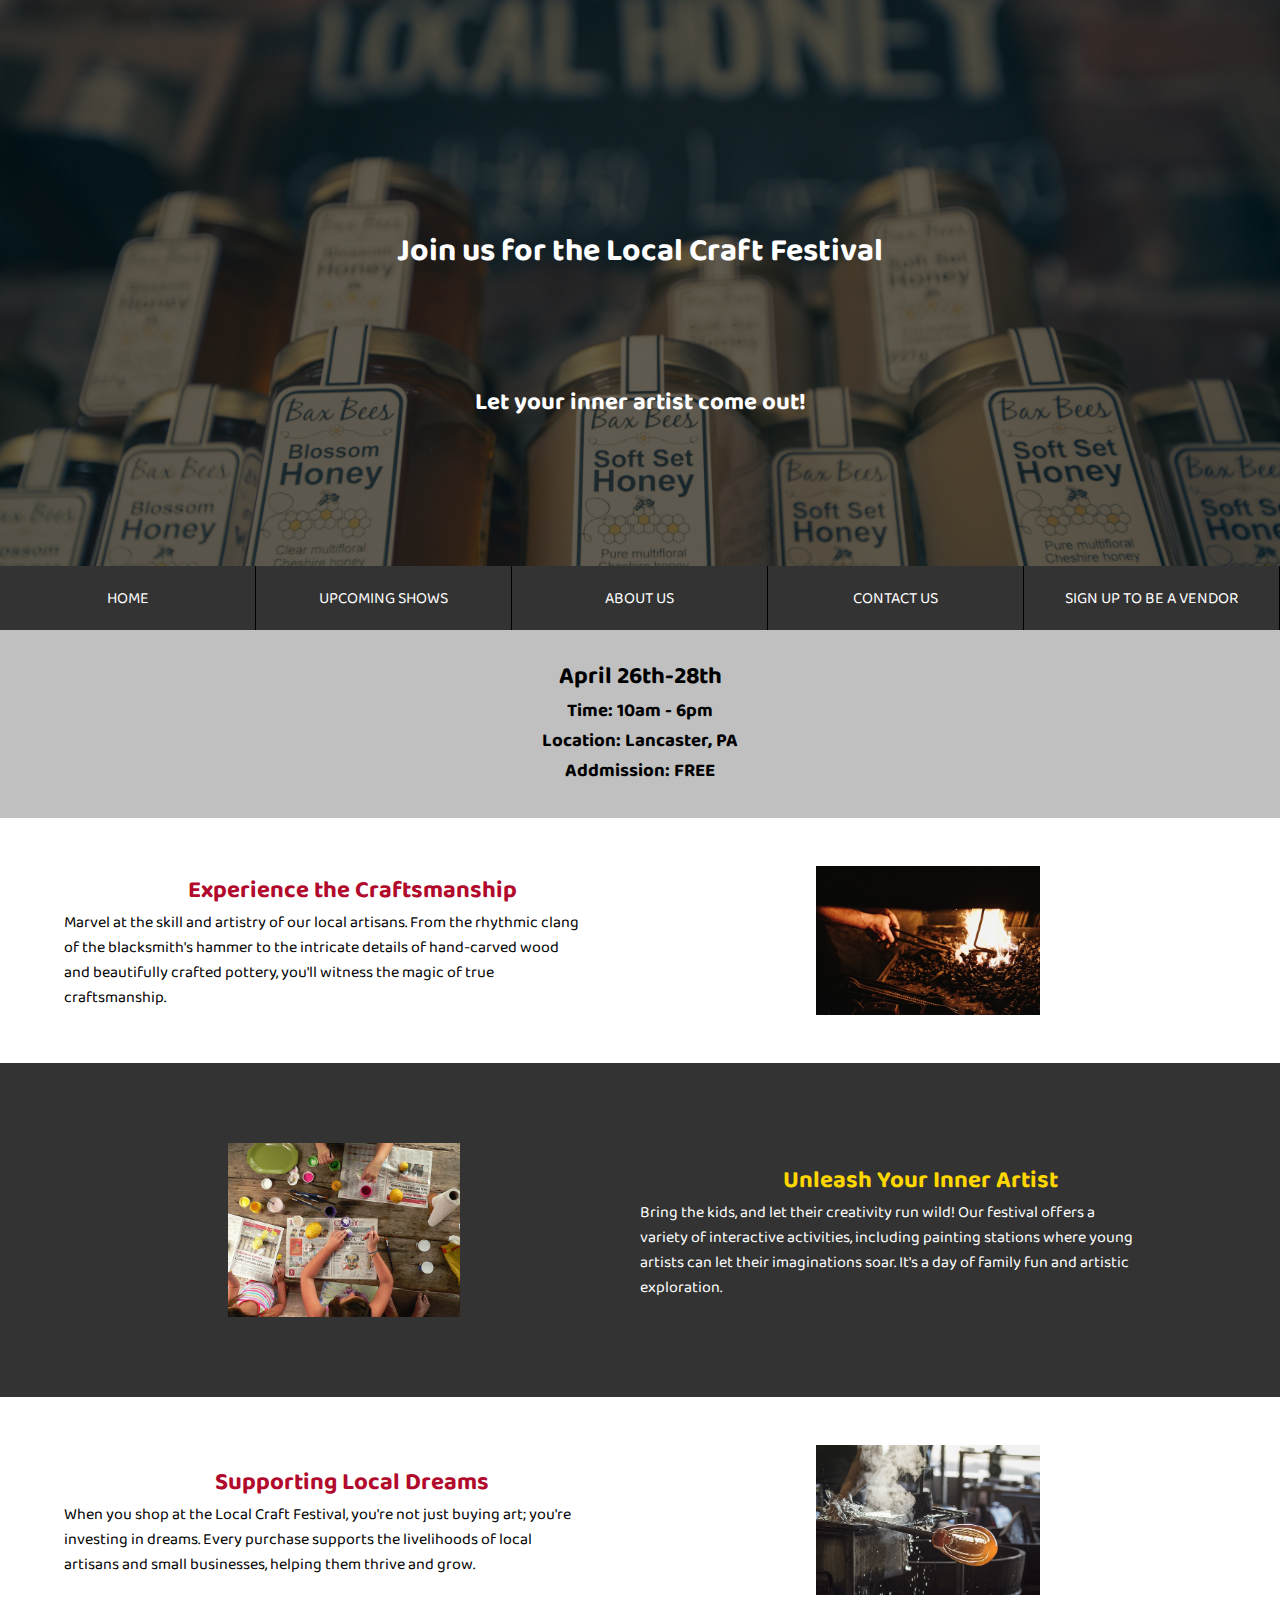
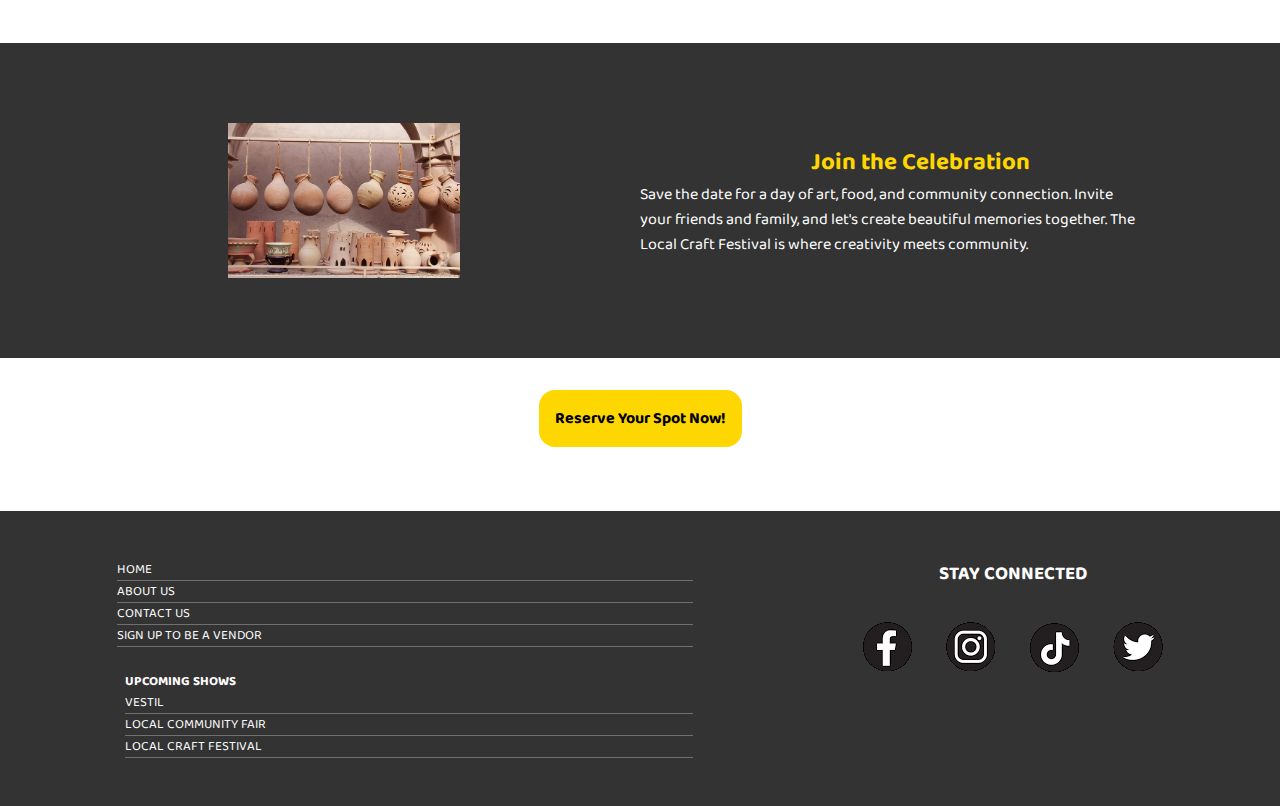
<file: shows/local-craft-festival.html>
<!DOCTYPE html>
<html lang="en">
<head>
    <meta charset="UTF-8">
    <meta http-equiv="X-UA-Compatible" content="IE=edge">
    <meta name="viewport" content="width=device-width, initial-scale=1.0">
    <meta name="description" content=Local Vendors, Shop small and supprt your local businesses!>

    <link rel="stylesheet" href="../index.css">
    <link rel="stylesheet" href="./show-pages.css">
    <link rel="shortcut icon" href="../images/favicon.ico" type="image/x-icon">
    <script defer src="../nav.js"></script>

    <title>Hometown Connections</title>

    <!-- google font -->
    <link rel="preconnect" href="https://fonts.googleapis.com">
    <link rel="preconnect" href="https://fonts.gstatic.com" crossorigin>
    <link href="https://fonts.googleapis.com/css2?family=Baloo+2&family=Dancing+Script&family=Pacifico&display=swap" rel="stylesheet">

</head>
<body>
    <header class="show-header" id="craft">
        <div class="background-img"></div>
        <h1>Join us for the Local Craft Festival</h1>
        <h2>Let your inner artist come out!</h2>

        <nav>
            <div id="menu-btn">
                <div class="bar bar1"></div>
                <div class="bar bar2"></div>
                <div class="bar bar3"></div>
            </div>
            <aside id="nav-links">
                <a href="../index.html">HOME</a>
                <button id="drop-down">UPCOMING SHOWS</button>
                <div id="drop-down-menu">
                    <a href="./vestil.html">VESTIL</a>
                    <a href="./local-community-fair.html">LOCAL COMMUNITY FAIR</a>
                    <a href="./local-craft-festival.html">LOCAL CRAFT FESTIVAL</a>
                </div>
                <a href="../other-html/about-us.html">ABOUT US</a>
                <a href="../other-html/contact-us.html">CONTACT US</a>
                <a href="../other-html/vendor-signup.html">SIGN UP TO BE A VENDOR</a>
            </aside>
        </nav>
    </header>

    <section class="show-info">
        <h2>April 26th-28th</h2>
        <h3>
            Time: 10am - 6pm <br>
            Location: Lancaster, PA <br>
            Addmission: FREE 
        </h3>
    </section>

    <article class="show-description">
        <div class="description-wrapper">
            <div class="descriptoin-text-wrapper">
                <h2>Experience the Craftsmanship</h2>
                <p>
                    Marvel at the skill and artistry of our local artisans. From the rhythmic clang of the blacksmith's hammer to the intricate details of hand-carved wood and beautifully crafted pottery, you'll witness the magic of true craftsmanship.
                </p>
            </div>
            <img src="../images/blacksmith.jpg" alt="Blacksmith">
        </div>

        <div class="description-wrapper description-color">
            <div class="descriptoin-text-wrapper text-switch">
                <h2>Unleash Your Inner Artist</h2>
                <p>
                    Bring the kids, and let their creativity run wild! Our festival offers a variety of interactive activities, including painting stations where young artists can let their imaginations soar. It's a day of family fun and artistic exploration.
                </p>
            </div>
            <img src="../images/kids-painting.jpg" alt="Children painting on a table">
        </div>

        <div class="description-wrapper">
            <div class="descriptoin-text-wrapper">
                <h2>Supporting Local Dreams</h2>
                <p>
                    When you shop at the Local Craft Festival, you're not just buying art; you're investing in dreams. Every purchase supports the livelihoods of local artisans and small businesses, helping them thrive and grow.
                </p>
            </div>
            <img src="../images/glass-blowing.jpg" alt="Glass bowing">
        </div>

        <div class="description-wrapper description-color">
            <div class="descriptoin-text-wrapper text-switch">
                <h2>Join the Celebration</h2>
                <p>
                    Save the date for a day of art, food, and community connection. Invite your friends and family, and let's create beautiful memories together. The Local Craft Festival is where creativity meets community.
                </p>
            </div>
            <img src="../images/pottery.jpg" alt="Pottery hanging on display">
        </div>

    </article>

    <div class="ticket-btn">
        <a href="#">Reserve Your Spot Now!</a>
    </div>

    <footer>
        <div class="footer-links">
            <a href="../index.html">HOME</a>
            <a href="../other-html/about-us.html">ABOUT US</a>
            <a href="../other-html/contact-us.html">CONTACT US</a>
            <a href="../other-html/vendor-signup.html">SIGN UP TO BE A VENDOR</a>

            <div class="new-shows">
                <p>UPCOMING SHOWS</p>
                <a href="./vestil.html">VESTIL</a>
                <a href="./local-community-fair.html">LOCAL COMMUNITY FAIR</a>
                <a href="./local-craft-festival.html">LOCAL CRAFT FESTIVAL</a>
            </div>
        </div>

        <div class="social-wrapper">
            <h3>STAY CONNECTED</h3>
            <div class="social-links">
                <a href="#"><img src="../images/facebook.png" alt="Facebook Link"></a>
                <a href="#"><img src="../images/instagram.png" alt="Instagram Link"></a>
                <a href="#"><img src="../images/ticktok.png" alt="Tiktok Link"></a>
                <a href="#"><img src="../images/twitter.png" alt="Twitter Link"></a>
            </div>
        </div>  
    </footer>
</body>
</html>
</file>
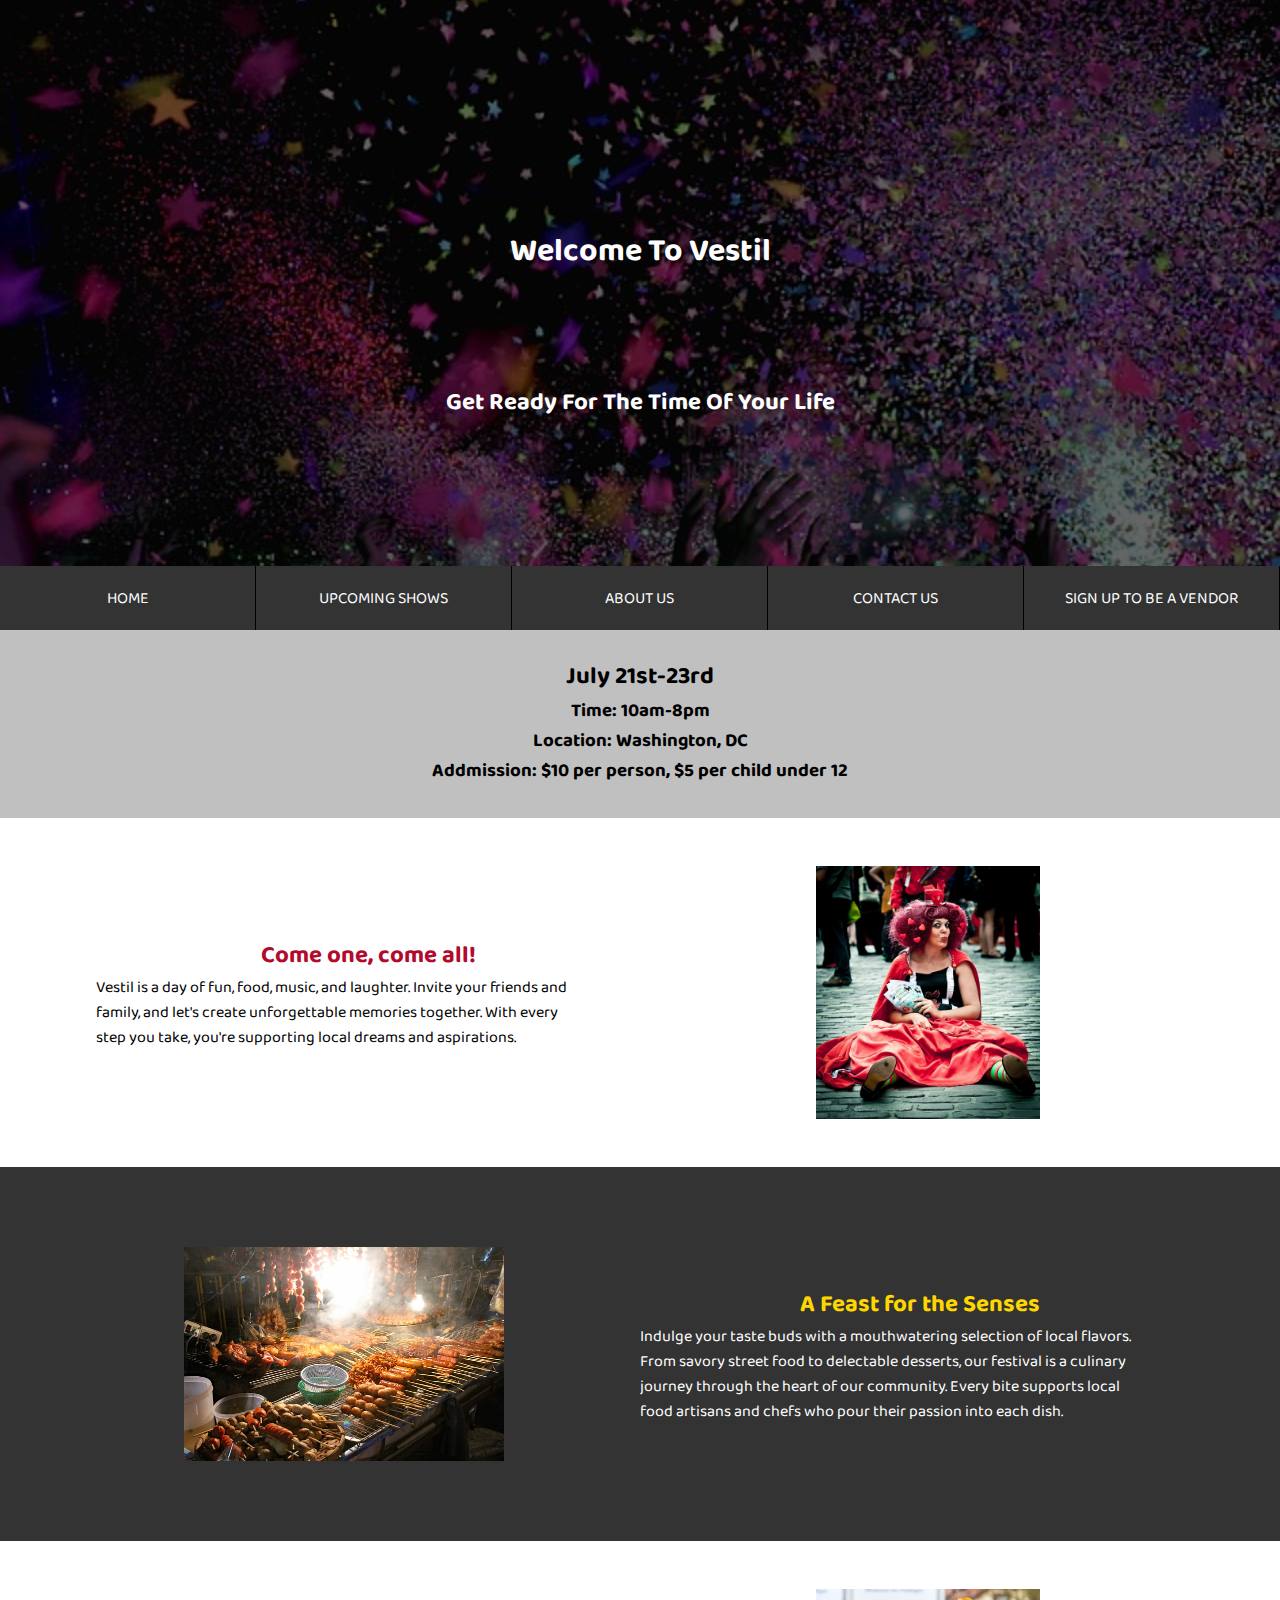
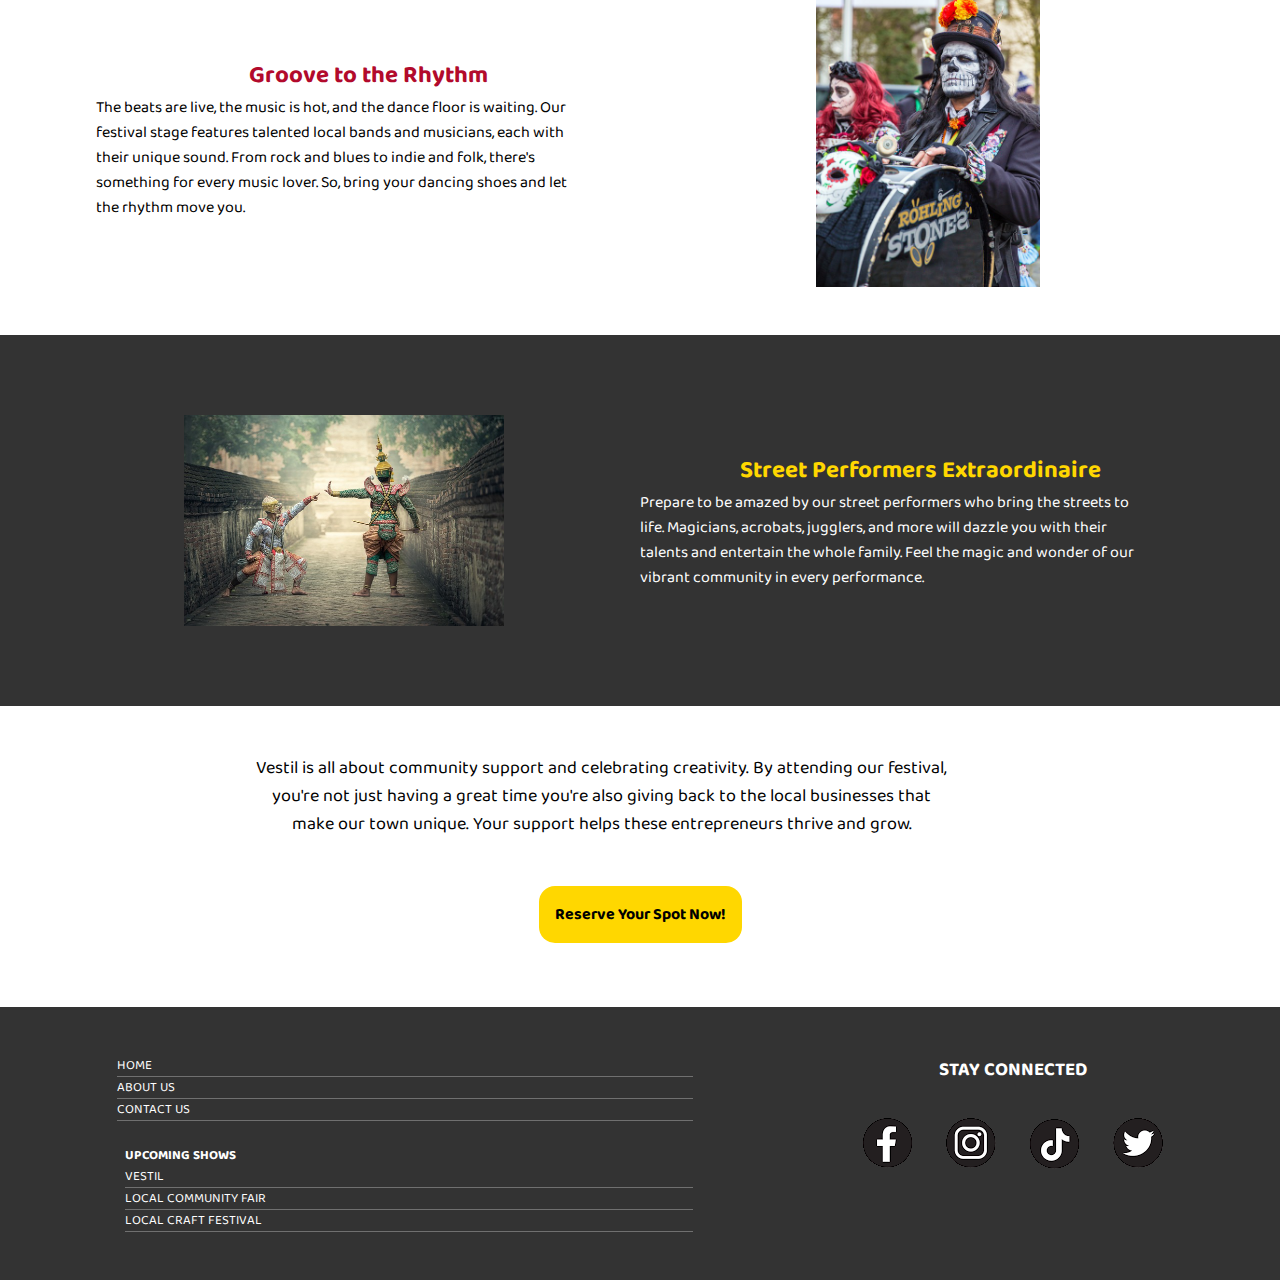
<file: shows/vestil.html>
<!DOCTYPE html>
<html lang="en">
<head>
    <meta charset="UTF-8">
    <meta http-equiv="X-UA-Compatible" content="IE=edge">
    <meta name="viewport" content="width=device-width, initial-scale=1.0">
    <meta name="description" content=Local Vendors, Shop small and supprt your local businesses!>

    <link rel="stylesheet" href="../index.css">
    <link rel="stylesheet" href="./show-pages.css">
    <link rel="shortcut icon" href="../images/favicon.ico" type="image/x-icon">
    <script defer src="../nav.js"></script>

    <title>Hometown Connections</title>

    <!-- google font -->
    <link rel="preconnect" href="https://fonts.googleapis.com">
    <link rel="preconnect" href="https://fonts.gstatic.com" crossorigin>
    <link href="https://fonts.googleapis.com/css2?family=Baloo+2&family=Dancing+Script&family=Pacifico&display=swap" rel="stylesheet">

</head>
<body>
    <header class="show-header" id="vestil">
        <div class="background-img"></div>
        <h1>Welcome To Vestil</h1>
        <h2>Get Ready For The Time Of Your Life</h2>
        
        <nav>
            <div id="menu-btn">
                <div class="bar bar1"></div>
                <div class="bar bar2"></div>
                <div class="bar bar3"></div>
            </div>
            <aside id="nav-links">
                <a href="../index.html">HOME</a>
                <button id="drop-down">UPCOMING SHOWS</button>
                <div id="drop-down-menu">
                    <a href="./vestil.html">VESTIL</a>
                    <a href="./local-community-fair.html">LOCAL COMMUNITY FAIR</a>
                    <a href="./local-craft-festival.html">LOCAL CRAFT FESTIVAL</a>
                </div>
                <a href="../other-html/about-us.html">ABOUT US</a>
                <a href="../other-html/contact-us.html">CONTACT US</a>
                <a href="../other-html/vendor-signup.html">SIGN UP TO BE A VENDOR</a>
            </aside>
        </nav>
    </header>

    <section class="show-info">
        <h2>July 21st-23rd</h2>
        <h3>
            Time: 10am-8pm <br>
            Location: Washington, DC <br>
            Addmission: $10 per person, $5 per child under 12
        </h3>
    </section>

    <section class="show-description">
        <div class="description-wrapper">
            <div class="description-text-wrapper">
                <h2>Come one, come all!</h2>
                <p>
                    Vestil is a day of fun, food, music, and laughter. Invite your friends and family, and let's create unforgettable memories together. With every step you take, you're supporting local dreams and aspirations.
                </p>
            </div>
            <img src="../images/street-performer1.jpg" alt="woman in costume sitting in street">
        </div>

        <div class="description-wrapper description-color">
            <div class="description-text-wrapper text-switch">
                <h2>A Feast for the Senses</h2>
                <p>
                    Indulge your taste buds with a mouthwatering selection of local flavors. From savory street food to delectable desserts, our festival is a culinary journey through the heart of our community. Every bite supports local food artisans and chefs who pour their passion into each dish.
                </p>
            </div>
            <img class="small-img img-switch" src="../images/vendor4.jpg" alt="food  market">
        </div>

        <div class="description-wrapper">
            <div class="description-text-wrapper">
                <h2>Groove to the Rhythm</h2>
                <p>
                    The beats are live, the music is hot, and the dance floor is waiting. Our festival stage features talented local bands and musicians, each with their unique sound. From rock and blues to indie and folk, there's something for every music lover. So, bring your dancing shoes and let the rhythm move you.
                </p>
            </div>
            <img src="../images/street-performer4.jpg" alt="live musician">
        </div>

        <div class="description-wrapper description-color">
            <div class="description-text-wrapper text-switch">
                <h2>Street Performers Extraordinaire</h2>
                <p>
                    Prepare to be amazed by our street performers who bring the streets to life. Magicians, acrobats, jugglers, and more will dazzle you with their talents and entertain the whole family. Feel the magic and wonder of our vibrant community in every performance.
                </p>
            </div>
            <img class="small-img" src="../images/street-performer2.jpg" alt="street performers">
        </div>

        <div class="description-wrapper" id="bottom-content">
            <img class="small-img" id="bottom-img" src="../images/street-performer3.jpg" alt="street performers">
            <p>
                Vestil is all about community support and celebrating creativity. By attending our festival, you're not just having a great time you're also giving back to the local businesses that make our town unique. Your support helps these entrepreneurs thrive and grow.
            </p>
        </div>
    </section>

    <div class="ticket-btn">
        <a href="#">Reserve Your Spot Now!</a>
    </div>

    <footer>
        <div class="footer-links">
            <a href="../index.html">HOME</a>
            <a href="../other-html/about-us.html">ABOUT US</a>
            <a href="../other-html/contact-us.html">CONTACT US</a>

            <div class="new-shows">
                <p>UPCOMING SHOWS</p>
                <a href="./vestil.html">VESTIL</a>
                <a href="./local-community-fair.html">LOCAL COMMUNITY FAIR</a>
                <a href="./local-craft-festival.html">LOCAL CRAFT FESTIVAL</a>
            </div>
        </div>

        <div class="social-wrapper">
            <h3>STAY CONNECTED</h3>
            <div class="social-links">
                <a href="#"><img src="../images/facebook.png" alt="Facebook Link"></a>
                <a href="#"><img src="../images/instagram.png" alt="Instagram Link"></a>
                <a href="#"><img src="../images/ticktok.png" alt="Tiktok Link"></a>
                <a href="#"><img src="../images/twitter.png" alt="Twitter Link"></a>
            </div>
        </div>  
    </footer>
</body>
</html>
</file>
<file: index.css>
* {
    margin: 0;
    padding: 0;
    box-sizing: border-box;
    font-family: 'Baloo 2', sans-serif;

    --primary-color: #002D72;
    --accent-color: #007849;
    --second-accent: #B20A2C;
    --third-accent: #FFD700;
    --neutral-color: #333333;
    --second-neutral: #C0C0C0;

    --animation-timing: 200ms ease-in-out;
}

#menu-btn {
    position: fixed;
    z-index: 3;
    right: 1rem;
    top: 1rem;
    padding: .25rem .5rem;
    border-radius: 4px;
    background-color: rgba(0, 0, 0, 0.5);
    transition: padding var(--animation-timing);
    cursor: pointer;
} 

#menu-btn.active {
    padding-left: 0;
}

.bar {
    width: 1.5rem;
    height: .25rem;
    background-color: white;
    margin: .25rem 0;
    border-radius: 90rem;
    transform-origin: right center;
    transition: opacity var(--animation-timing), transform var(--animation-timing);
}

#menu-btn.active .bar1 {
    transform: rotate(-45deg);
}

#menu-btn.active .bar2 {
    opacity: 0;
}

#menu-btn.active .bar3 {
    transform: rotate(45deg);
}

#nav-links {
    display: none;
}

#nav-links.active {
    display: flex;
    flex-direction: column;
    width: 15rem;
    height: 100vh;
    opacity: 1;
    position: fixed;
    z-index: 10;
    top: 0;
    right: 0;
    background-color: var(--accent-color);
    z-index: 1;
    padding-top: 5rem;
}

#drop-down-menu {
    display: none;
}

#drop-down-menu.active {
    display: block;
    opacity: 1;
    background-color: hsl(0, 0%, 50%);
}

#drop-down-menu.active a:hover {
    background-color: var(--second-neutral);
}

nav a {
    display: flex;
    align-items: center;
    justify-content: center;
    color: white;
    text-align: center;
    text-decoration: none;
    width: 100%;
    z-index: 2;
    border-bottom: 1px solid black;
    padding: 2rem;
    height: 2rem;
    cursor: pointer;
}

nav button {
    display: flex;
    align-items: center;
    justify-content: center;
    color: white;
    background-color: var(--accent-color);
    font-size: medium;
    text-align: center;
    text-decoration: none;
    width: 100%;
    z-index: 2;
    border: none;
    border-bottom: 1px solid black;
    padding: 2rem;
    height: 2rem;
    cursor: pointer;
}

nav a:hover,
nav button:hover {
    background-color: var(--second-neutral);
    color: black;
}

.background {
    position: absolute;
    background-image: url(./images/expo.jpg);
    background-position: center;
    background-size: cover;
    height: 80vh;
    width: 100vw;
    z-index: -2;
}

.background-cover {
    position: absolute;
    background-color: hsla(0, 0%, 0%, 0.6);
    z-index: -1;
    height: 80vh;
    width: 100%;
}

.home-header {
    height: 80vh;
}

.home-header h1 {
    color: white;
    text-align: center;
    padding-top: 30vh;
}

.home-header h3 {
    color: white;
    text-align: center;
    margin: 2rem;
}

.main-content {
    margin-top: 3rem;
}

.main-content-text {
    margin-right: 1rem;
}

.main-content-title {
    color: var(--second-accent);
    text-align: center;
}

.main-content img {
    width: 50%;
    height: 50%;
    float: left;
    padding: 0 1rem 1rem 1rem;
}

@keyframes slide {
    from {
        transform: translatex(0);
    }    
    to {
        transform: translateX(-504%);
    }
}

.carousel-wrapper {
    margin-top: 4rem;
    position: relative;

}

.carousel {
    white-space: nowrap;
    overflow: hidden;
}

.carousel img {
    width: 100vw;
    height: auto;
    animation: 30s slide infinite linear;
}

.sub-main-content {
    padding: 3rem 2rem;
}

.sub-main-content h2 {
    color: var(--second-accent);
    text-align: center;
}

.show-link {
    margin: 2rem;
}

.show-link-text {
    text-align: center;
}

.show-link-text a {
    text-decoration: none;
    background-color: var(--second-accent);
    padding: .5rem 2rem;
    border-radius: 9px;
    font-weight: bolder;
    color: white;
}

.show-link-text a:hover {
    background-color: var(--second-neutral);
    color: black;
}

.show-link-text p {
    text-align: left;
}

.show-link h2 {
    color: var(--second-accent);
    text-align: center;
}

.show-link img {
    width: 100%;
}

.email-collector {
    background-color: var(--neutral-color);
    border-radius: 10px;
    margin: 2rem;
    padding: 1rem;
    color: white;
    text-align: center;
}

.email-collector h2 {
    border-bottom: 1px solid white;
    margin-bottom: 1rem;
}

.email-collector input {
    background-color: var(--neutral-color);
    border: none;
    border-bottom: 1px solid white;
    padding-top: 1rem;
    margin-bottom: 1rem;
}

.email-collector input::placeholder {
    font-size: medium;
}

.terms {
    display: flex;
    text-align: left;
}

.terms input {
    align-self: start;
    margin: .5rem;
}

#submit {
    border: none;
    padding: 1rem 3rem;
    margin-top: 1rem;
    font-weight: bolder;
    font-size: large;
    border-radius: 9px;
    background-color: var(--third-accent);
}

#submit:hover {
    background-color: hsl(51, 100%, 40%);
    cursor: pointer;
}

footer {
    background-color: var(--neutral-color);
    display: flex;
}

.footer-links {
    display: flex;
    flex-direction: column;
    width: 50%;
    padding-top: 2rem;
    padding: 1rem;
}

.footer-links a {
    color: white;
    text-decoration: none;
    display: block;
    border-bottom: 1px solid rgba(255, 255, 255, 0.3);
}

.social-wrapper {
    display: flex;
    flex-direction: column;
    padding: 1rem;
}

.social-links {
    display: grid;
    grid-template-columns: auto auto;
    grid-template-rows: auto auto;
}

.social-links a {
    text-align: center;
}

.social-wrapper h3 {
    color: white;
}

.new-shows a {
    color: white;
    text-decoration: none;
}

.new-shows {
    margin-top: 1.5rem;
    padding-left: .5rem;
}

.new-shows p {
    color: white;
    font-weight: bolder;
}

/* ____________________________________________________FULL_SCREEN_____________________________________________________________________ */


@media screen and (min-width: 750px) {

    #menu-btn {
        display: none;
    }

    .home-header {
        position: relative;
    }

    nav {
        position: absolute;
        bottom: 0;
        width: 100%;
    }

    #nav-links {
        display: flex;
        background-color: var(--neutral-color);        
    }

    #nav-links a {
        display: flex;
        align-items: center;
        justify-content: center;
        border: none;
        border-right: 1px solid black;
    }

    nav button {
        display: flex;
        position: relative;
        align-items: center;
        justify-content: center;
        border: none;
        border-right: 1px solid black;
        background-color: var(--neutral-color);
    }

    #drop-down-menu {
        position: absolute;
        top: 4rem;
        left: 20vw;
        z-index: 5;
    }

    .full-screen-wrapper {
        display: flex;
        justify-content: space-between;
        margin-top: 1rem;
        position: relative;
        margin: 4rem;
    }

    .full-screen {
        width: 70%;
    }

    .main-content {
        margin: 0;

        display: grid;
        place-items: center;
        grid-template-columns: auto auto;
        grid-template-rows: auto auto;
    }

    .main-content img {
        grid-row: 1 / span 2;
        height: 100%;
        padding: 0;
    }

    .main-content img {
        width: 10rem;
    }

    .main-content-text {
        width: 80%;
    }

    .carousel {
        margin-top: 3rem;
        margin-right: 1rem;
    }

    .carousel img {
        width: 30rem;
    }

    .show-link {
        display: flex;
        gap: 1rem;
        justify-content: space-around;
    }

    .show-link-text {
        width: 50%;
        text-align: center;
        background-color: var(--neutral-color); padding: 2rem;
        border-radius: 1rem;
    }

    .show-link-text a {
        background-color: var(--third-accent);
        color: black;
    }

    .show-link-text p {
        font-size: small;
        text-align: left;
        color: white;
    }

    .show-link h2 {
        color: var(--third-accent);
        text-align: center;
    }

    .show-link img {
        width: 20rem;
        height: 15rem;
    }

    .email-collector {
        width: 30%;
        position: sticky;
        top: 1rem;
        right: 0;
        height: max-content;
        margin: 0;
    }

    footer {
        padding: 2rem;
        justify-content: space-around;
        margin-top: 2rem;
    }

    .footer-links {
        font-size: small;
    }

    .footer-links a:hover {
        color: hsla(0, 0%, 100%, 0.7);
    }

    .social-wrapper {
        text-align: center;
    }

    .social-links {
        display: flex;
        gap: 2rem;
        margin-top: 2rem;
    }

    

}
</file>
<file: other-css/aboutus.css>
* {
    margin: 0;
    padding: 0;
    box-sizing: border-box;
    font-family: 'Baloo 2', sans-serif;

    --primary-color: #002D72;
    --accent-color: #007849;
    --second-accent: #B20A2C;
    --third-accent: #FFD700;
    --neutral-color: #333333;
}

.aboutus-header {
    color: var(--second-accent);
    text-align: center;
    position: relative;
}

.aboutus-header h1 {
    padding-top: 4rem;
    padding-bottom: 6rem;
}

.about-us-content-wrapper {
    margin: 2rem;
}

.about-us-content-wrapper h3 {
    color: var(--second-accent);
    text-align: center;
    margin-top: 2rem;
}

.about-us-content-wrapper p {
    margin-bottom: 1rem;
}

.about-us-img {
    width: 100%;
}

.email-collector {
    display: none;
}


@media screen and (min-width: 750px) {

    .about-us-content-wrapper {
        display: flex;
        justify-content: space-between;
        margin: 4rem;
    }

    .about-us-content {
        width: 60%;
    }

    .email-collector {
        display: block;
        position: sticky;
    }

}
</file>
<file: other-css/contact-us.css>
* {
    margin: 0;
    padding: 0;
    box-sizing: border-box;
    font-family: 'Baloo 2', sans-serif;

    --primary-color: #002D72;
    --accent-color: #007849;
    --second-accent: #B20A2C;
    --third-accent: #FFD700;
    --neutral-color: #333333;
}

.contact-us-header {
    position: relative;
    padding-bottom: 3rem;
}

header h1 {
    text-align: center;
    background-color: var(--accent-color);
    padding: 3rem 2rem;
    color: white;
}

.contact-us-content {
    font-size: large;
}

.contact-us-content p {
    margin: 2rem;
}

.contact-us-content h1 {
    margin: 2rem 2rem 0 2rem;
    color: var(--second-accent);
}

.contact-us-content h2 {
    color: var(--second-accent);
    text-align: center;
}

.contact-info {
    margin-top: 2rem;
    font-size: large;
}

.link-wrapper {
    align-items: center;
    text-align: center;
    padding: 2rem 0;
    background-color: var(--neutral-color);
    color: white;
}

.link-wrapper h2 {
    color: var(--third-accent);
}

@media screen and (min-width: 750px) {
 
    .contact-us-content {
        width: 65%;
        margin: auto;
        text-align: center;
    }

    .full-screen {
        width: 80%;
        margin: auto;
    }

    .link-wrapper {
        border-radius: 1rem;
    }

}
</file>
<file: other-css/vendor-signup.css>
* {
    margin: 0;
    padding: 0;
    box-sizing: border-box;
    font-family: 'Baloo 2', sans-serif;

    --primary-color: #002D72;
    --accent-color: #007849;
    --second-accent: #B20A2C;
    --third-accent: #FFD700;
    --neutral-color: #333333;

    --animation-timing: 200ms ease-in-out;
}

.sign-up-header {
    position: relative;
    padding-bottom: 4rem;
}

header h1 {
    text-align: center;
    background-color: var(--second-accent);
    padding: 4rem 1rem 3rem 1rem;
    color: white;
}

.info {
    text-align: center;
    padding: 0 2rem 2rem 2rem;
}

.content {
    margin: 1rem;
    font-size: large;
}

.content h2 {
    color: var(--second-accent);
    text-align: center;
}

.content p {
    margin-bottom: 3rem;
}

form h4 {
    text-align: center;
    padding: 1rem;
    font-size: medium;

}

.show-selection {
    display: flex;
    justify-content: space-around;
    margin: 1rem;
    text-align: center;
}

form input {
    width: 100%;
    margin: 1rem 0;
    border: none;
    border-bottom: 1px solid black;
}

#description {
    width: 100%;
    border: 1px solid black;
    border-radius: 6px;
}

#description::placeholder {
    padding: 1rem;
}

.vendor-submit {
    border: none;
    padding: 1rem 3rem;
    margin-top: 1rem;
    font-weight: bolder;
    font-size: large;
    border-radius: 9px;
    background-color: var(--third-accent);
    width: max-content;
    margin-left: 50%;
    translate: -50%;
}

.vendor-submit:hover {
    cursor: pointer;
    background-color: hsl(51, 100%, 40%);
}



@media screen and (min-width: 750px) {

    .signup-wrapper {
        display: flex;
        justify-content: space-between;
        margin: 2rem;
        align-items: center;
    }

    .content h2 {
        color: var(--second-accent);
        text-align: left;
    }

    .content p {
        margin-bottom: 3rem;
    }

    .vendor-submit {
        padding: 1rem 7rem;
    }

    form {
        background-color: var(--neutral-color);
        border-radius: 1rem;
        color: white;
    }

    form input {
        background-color: var(--neutral-color);
    }

    form input::placeholder {
        color: white;
    }
}
</file>
<file: shows/show-pages.css>
* {
    margin: 0;
    padding: 0;
    box-sizing: border-box;
    font-family: 'Baloo 2', sans-serif;

    --primary-color: #002D72;
    --accent-color: #007849;
    --second-accent: #B20A2C;
    --third-accent: #FFD700;
    --neutral-color: #333333;
    --second-neutral: #C0C0C0;
}

.show-header {
    height: 70vh;
    width: 100%;
    position: absolute;
}

.show-header h1 {
    padding-bottom: 8rem;
    color: white;
    height: 70vh;
    background-color: hsla(0, 0%, 0%, 0.6);
    display: flex;
    justify-content: center;
    align-items: center;
    text-align: center;
}

.show-header h2 {
    position: absolute;
    bottom: 12rem;
    width: 100%;
    padding: 1rem 0;
    text-align: center;
    color: white;
}

#vestil {
    background-image: url(../images/festival.jpg);
    background-size: cover;
    background-position: center;
}

#fair {
    background-image: url(../images/mask.jpg);
    background-size: cover;
    background-position: center;
}

#craft {
    background-image: url(../images/jams.jpg);
    background-size: cover;
    background-position: center;
}

.show-info {
    background-color: var(--second-neutral);
    padding: 73vh 2rem 2rem 2rem;
    text-align: center;
    color: black;
}

.show-description {
    padding: 1rem;
    margin-top: 2rem;
}

.show-description h2 {
    text-align: center;
    color: var(--second-accent);
}

.show-description img {
    width: 100%;
    margin: 1rem 0;
}

.img-split {
    display: flex;
    flex-direction: row;
    width: 45vw;
    justify-content: space-between;
    gap: 1rem;
    margin-bottom: 1rem;
}

.ticket-btn {
    text-align: center;
    background-color: var(--third-accent);
    width: max-content;
    margin: auto;
    padding: 1rem;
    border-radius: 1rem;
    margin-bottom: 4rem;
    margin-top: 2rem;
}

.ticket-btn a {
    color: black;
    text-decoration: none;
    font-weight: bolder;
}

.ticket-btn:hover {
    cursor: pointer;
    background-color: hsl(51, 100%, 40%);
}

@media screen and (min-width: 750px) {

    .show-description {
        margin-top: 0;
        padding: 0;
    }

    .description-wrapper {
        display: grid;
        grid-template-columns: 50% 50%;
        margin: 1rem 4rem;
        align-items: center;
    }

    .description-wrapper img {
        width: 50%;
        justify-self: center;
        margin: 0;
        padding: 2rem;
    }

    .description-wrapper p {
        width: 90%;
    }

    .description-text-wrapper {
        margin-left: 2rem;
    }

    .description-color {
        background-color: var(--neutral-color);
        padding: 3rem;
        margin: 0 !important;
        color: white;
    }

    .description-color h2 {
        color: var(--third-accent);
    }

    .small-img {
        width: 30vw !important;
    }

    .text-switch {
        order: 2;
        margin-left: 0;
        margin-right: 2rem;
    }

    .img-switch {
        order: 1;
    }

    #bottom-content {
        display: block;
        width: 60%;
        margin: 3rem auto;
        text-align: center;
        font-size: large;
    }

    #bottom-img {
        display: none;
    }
}
</file>
